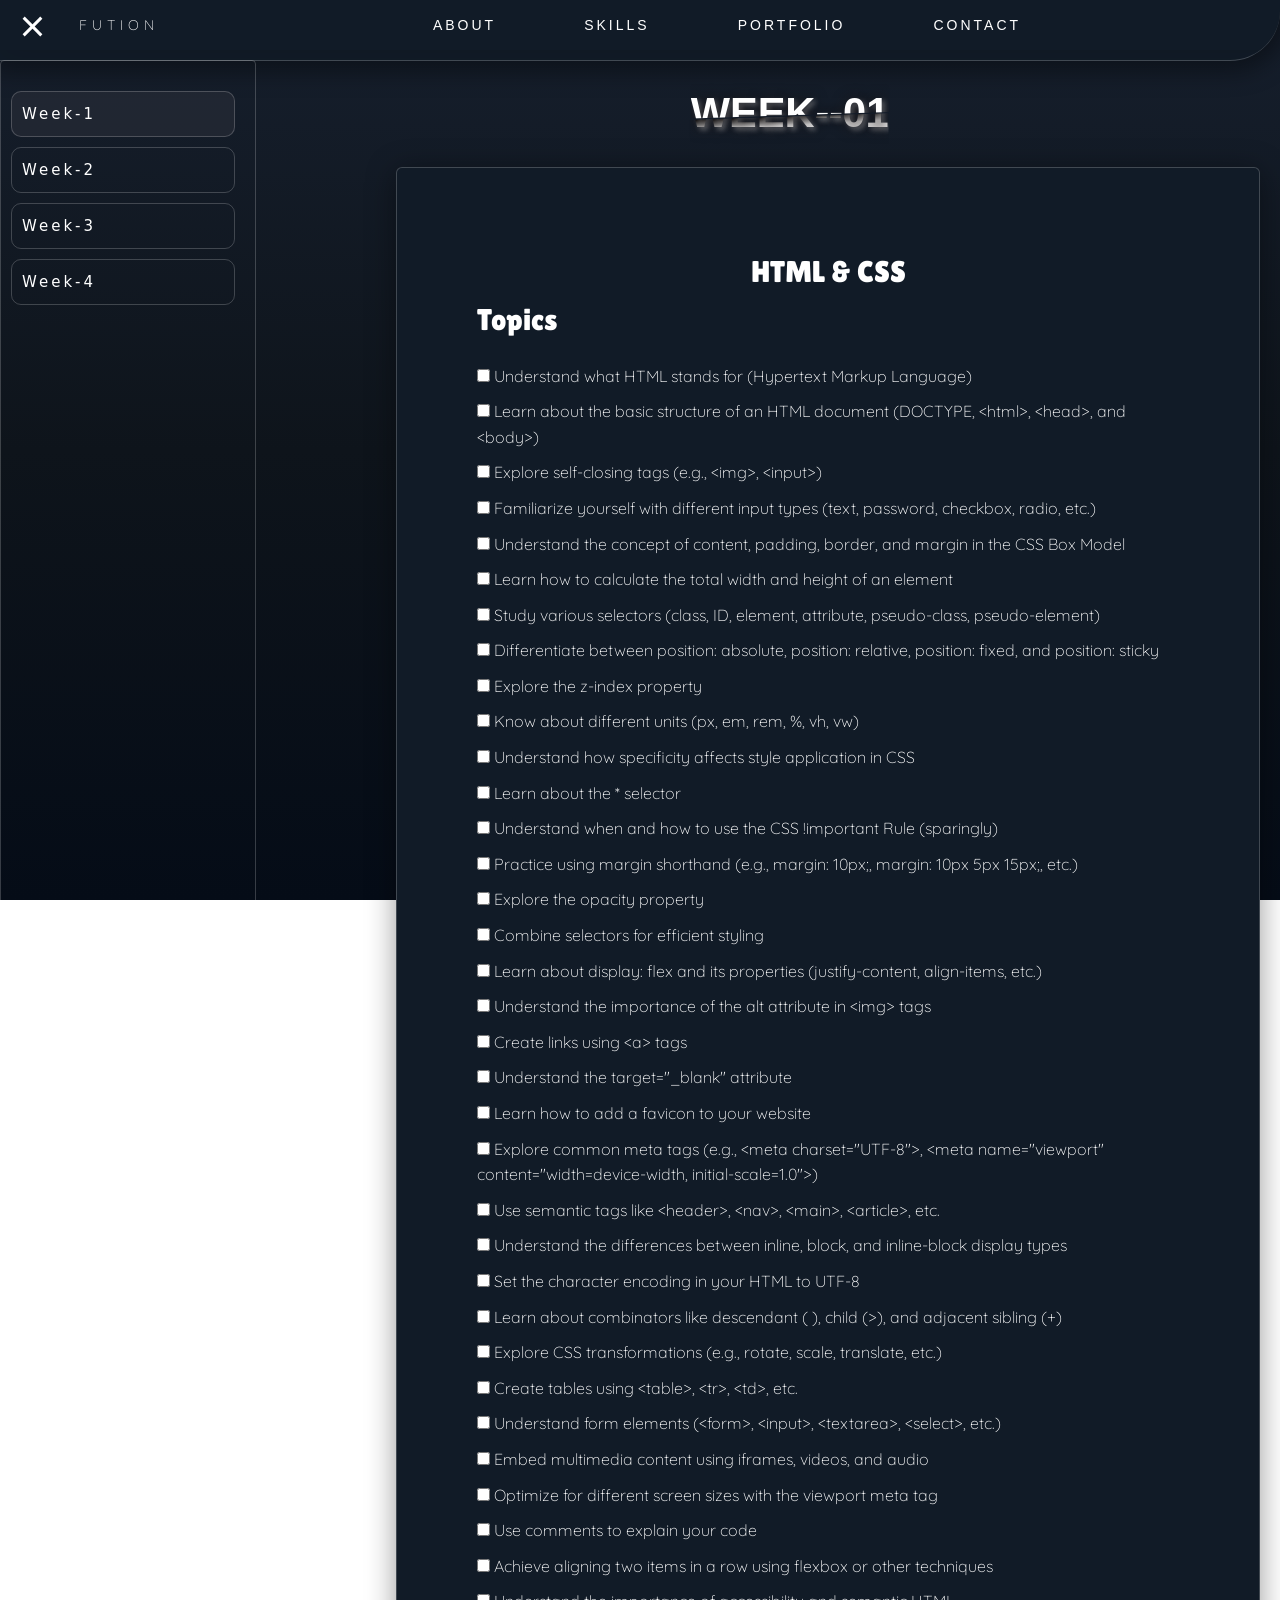
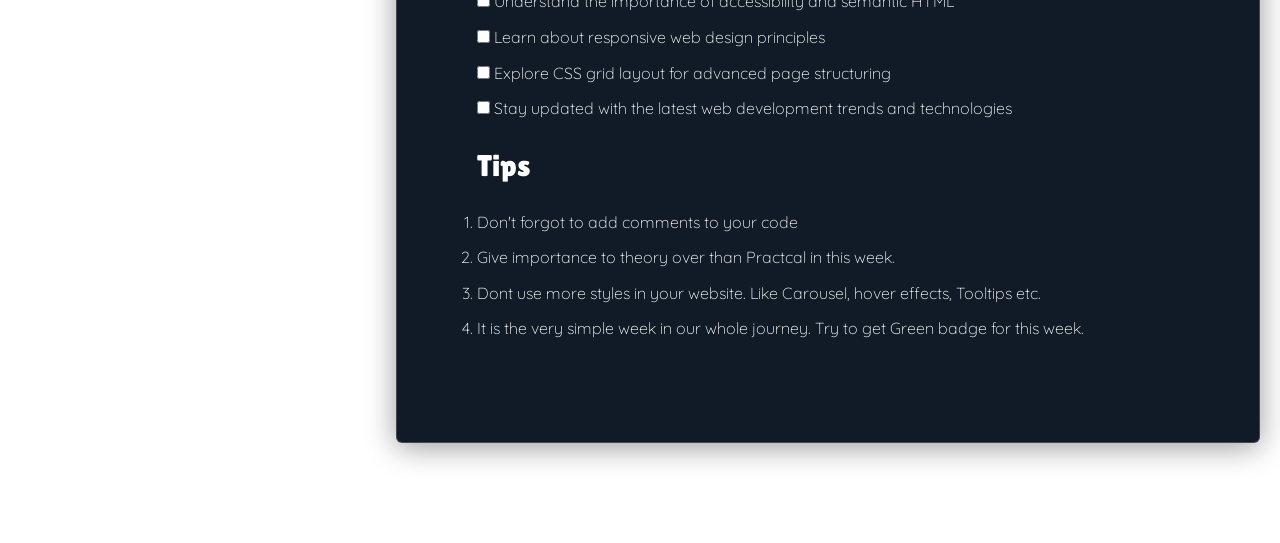
<file: index.html>
<!DOCTYPE html>
<html lang="en">
  <head>
    <meta charset="UTF-8" />
    <meta name="viewport" content="width=device-width, initial-scale=1.0" />
    <title>Roadmap for</title>
    <link rel="stylesheet" href="style.css" />
    <link rel="stylesheet" href="nav.css" />
    <link rel="stylesheet" href="footer.css" />
    <link rel="stylesheet" href="sidebar.css" />
  </head>
  <body>
    <div class="nav-container is-active" tabindex="0">
      <div class="nav-toggle"></div>
      <nav class="nav-items">
        <a class="nav-item" href="index.html" id="current">Week-1</a>
        <a class="nav-item" href="week-2.html">Week-2</a>
        <a class="nav-item" href="week-3.html">Week-3</a>
        <a class="nav-item" href="week-4.html">Week-4</a>
        <!-- <a class="nav-item" href="#"></a> -->
      </nav>
    </div>
    <nav class="nav1">
      <ul>
        <li class="logo">
          <a href="#">fution<span class="mini"></span></a>
        </li>
        <li><a href="#">About</a></li>
        <li><a href="#">Skills</a></li>
        <li><a href="#">Portfolio</a></li>
        <li><a href="#">Contact</a></li>
      </ul>
    </nav>
    <div class="main-wrapper"></div>
    <header>
      <section class="wrapper">
        <div class="top">WEEK--01</div>
        <div class="bottom" aria-hidden="true">WEEK--01</div>
      </section>
    </header>

    <article>
      <header class="header">
        <h1>HTML & CSS</h1>
        <!-- <img src="images/cookies.jpeg" alt="CHoco" class="recipe-img" /> -->
      </header>
      <section class="ingredients">
        <h2>Topics</h2>
        <ul>
          <li>
            <input type="checkbox" id="a" />
            <p>Understand what HTML stands for (Hypertext Markup Language)</p>
          </li>
          <div class="test">HElloo</div>
          <li>
            <input type="checkbox" />
            <p>
              Learn about the basic structure of an HTML document (DOCTYPE,
              &lt;html&gt;, &lt;head&gt;, and &lt;body&gt;)
            </p>
          </li>
          <li>
            <input type="checkbox" />
            <p>Explore self-closing tags (e.g., &lt;img&gt;, &lt;input&gt;)</p>
          </li>
          <li>
            <input type="checkbox" />
            <p>
              Familiarize yourself with different input types (text, password,
              checkbox, radio, etc.)
            </p>
          </li>
          <li>
            <input type="checkbox" />
            <p>
              Understand the concept of content, padding, border, and margin in
              the CSS Box Model
            </p>
          </li>
          <li>
            <input type="checkbox" />
            <p>
              Learn how to calculate the total width and height of an element
            </p>
          </li>
          <li>
            <input type="checkbox" />
            <p>
              Study various selectors (class, ID, element, attribute,
              pseudo-class, pseudo-element)
            </p>
          </li>
          <li>
            <input type="checkbox" />
            <p>
              Differentiate between position: absolute, position: relative,
              position: fixed, and position: sticky
            </p>
          </li>
          <li>
            <input type="checkbox" />
            <p>Explore the z-index property</p>
          </li>
          <li>
            <input type="checkbox" />
            <p>Know about different units (px, em, rem, %, vh, vw)</p>
          </li>
          <li>
            <input type="checkbox" />
            <p>Understand how specificity affects style application in CSS</p>
          </li>
          <li>
            <input type="checkbox" />
            <p>Learn about the * selector</p>
          </li>
          <li>
            <input type="checkbox" />
            <p>
              Understand when and how to use the CSS !important Rule (sparingly)
            </p>
          </li>
          <li>
            <input type="checkbox" />
            <p>
              Practice using margin shorthand (e.g., margin: 10px;, margin: 10px
              5px 15px;, etc.)
            </p>
          </li>
          <li>
            <input type="checkbox" />
            <p>Explore the opacity property</p>
          </li>
          <li>
            <input type="checkbox" />
            <p>Combine selectors for efficient styling</p>
          </li>
          <li>
            <input type="checkbox" />
            <p>
              Learn about display: flex and its properties (justify-content,
              align-items, etc.)
            </p>
          </li>
          <li>
            <input type="checkbox" />
            <p>
              Understand the importance of the alt attribute in &lt;img&gt; tags
            </p>
          </li>
          <li>
            <input type="checkbox" />
            <p>Create links using &lt;a&gt; tags</p>
          </li>
          <li>
            <input type="checkbox" />
            <p>Understand the target="_blank" attribute</p>
          </li>
          <li>
            <input type="checkbox" />
            <p>Learn how to add a favicon to your website</p>
          </li>
          <li>
            <input type="checkbox" />
            <p>
              Explore common meta tags (e.g., &lt;meta charset="UTF-8"&gt;,
              &lt;meta name="viewport" content="width=device-width,
              initial-scale=1.0"&gt;)
            </p>
          </li>
          <li>
            <input type="checkbox" />
            <p>
              Use semantic tags like &lt;header&gt;, &lt;nav&gt;, &lt;main&gt;,
              &lt;article&gt;, etc.
            </p>
          </li>
          <li>
            <input type="checkbox" />
            <p>
              Understand the differences between inline, block, and inline-block
              display types
            </p>
          </li>
          <li>
            <input type="checkbox" />
            <p>Set the character encoding in your HTML to UTF-8</p>
          </li>
          <li>
            <input type="checkbox" />
            <p>
              Learn about combinators like descendant ( ), child (>), and
              adjacent sibling (+)
            </p>
          </li>
          <li>
            <input type="checkbox" />
            <p>
              Explore CSS transformations (e.g., rotate, scale, translate, etc.)
            </p>
          </li>
          <li>
            <input type="checkbox" />
            <p>
              Create tables using &lt;table&gt;, &lt;tr&gt;, &lt;td&gt;, etc.
            </p>
          </li>
          <li>
            <input type="checkbox" />
            <p>
              Understand form elements (&lt;form&gt;, &lt;input&gt;,
              &lt;textarea&gt;, &lt;select&gt;, etc.)
            </p>
          </li>
          <li>
            <input type="checkbox" />
            <p>Embed multimedia content using iframes, videos, and audio</p>
          </li>
          <li>
            <input type="checkbox" />
            <p>
              Optimize for different screen sizes with the viewport meta tag
            </p>
          </li>
          <li>
            <input type="checkbox" />
            <p>Use comments to explain your code</p>
          </li>
          <li>
            <input type="checkbox" />
            <p>
              Achieve aligning two items in a row using flexbox or other
              techniques
            </p>
          </li>
          <li>
            <input type="checkbox" />
            <p>Understand the importance of accessibility and semantic HTML</p>
          </li>
          <li>
            <input type="checkbox" />
            <p>Learn about responsive web design principles</p>
          </li>
          <li>
            <input type="checkbox" />
            <p>Explore CSS grid layout for advanced page structuring</p>
          </li>
          <li>
            <input type="checkbox" />
            <p>
              Stay updated with the latest web development trends and
              technologies
            </p>
          </li>
        </ul>
      </section>
      <section class="instructions">
        <h2>Tips</h2>
        <ol>
          <li>Don't forgot to add comments to your code</li>
          <li>Give importance to theory over than Practcal in this week.</li>
          <li>
            Dont use more styles in your website. Like Carousel, hover effects,
            Tooltips etc.
          </li>
          <li>
            It is the very simple week in our whole journey. Try to get Green
            badge for this week.
          </li>
        </ol>
      </section>
    </article>
    <!-- 

 -->
    <!-- footer goes here -->

    <!-- <div class="footer-body">
      <footer>
        <div class="upper-section">
          <div class="column">
            <img
              class="logo-img"
              src="Drawables/Images/logo-ryhu.png"
              alt="logo"
            />
          </div>
          <div class="column">
            <h3 class="neon-underline footer-header">About Me</h3>
            <ul>
              <li><a href="#">Who am I</a></li>
              <li><a href="#">What Do I Do</a></li>
              <li><a href="#">My Mission</a></li>
              <li><a href="#">My Values</a></li>
            </ul>
          </div>
          <div class="column">
            <h3 class="neon-underline footer-header">Quick Links</h3>
            <ul>
              <li><a href="#">Home</a></li>
              <li><a href="#">Services</a></li>
              <li><a href="#">Portfolio</a></li>
              <li><a href="#">Contact</a></li>
            </ul>
          </div>
          <div class="column">
            <h3 class="neon-underline footer-header">Follow Me</h3>
            <ul>
              <li>
                <a
                  href="https://www.facebook.com/raihan.aizvan.9"
                  target="_blank"
                  ><i class="fa fa-facebook-f"></i> Facebook</a
                >
              </li>
              <li>
                <a href="#"><i class="fa fa-twitter"></i> Twitter</a>
              </li>
              <li>
                <a href="#"><i class="fa fa-instagram"></i> Instagram</a>
              </li>
              <li>
                <a
                  href="https://www.linkedin.com/in/mohammed-raihan-a-s-323ab4259?utm_source=share&utm_campaign=share_via&utm_content=profile&utm_medium=android_app"
                  target="_blank"
                  ><i class="fa fa-linkedin"></i> LinkedIn</a
                >
              </li>
            </ul>
          </div>
        </div>
        <div class="lower-section">
          <p>© <span id="year"></span>MOHAMMED RAIHAN. All rights reserved.</p>
        </div>
      </footer>
    </div> -->
    <script>
      const nav = document.querySelector(".nav-container");

      if (nav) {
        const toggle = nav.querySelector(".nav-toggle");

        if (toggle) {
          toggle.addEventListener("click", () => {
            if (nav.classList.contains("is-active")) {
              nav.classList.remove("is-active");
            } else {
              nav.classList.add("is-active");
            }
          });

          nav.addEventListener("blur", () => {
            nav.classList.remove("is-active");
          });
        }
      }
    </script>
  </body>
</html>
</file>
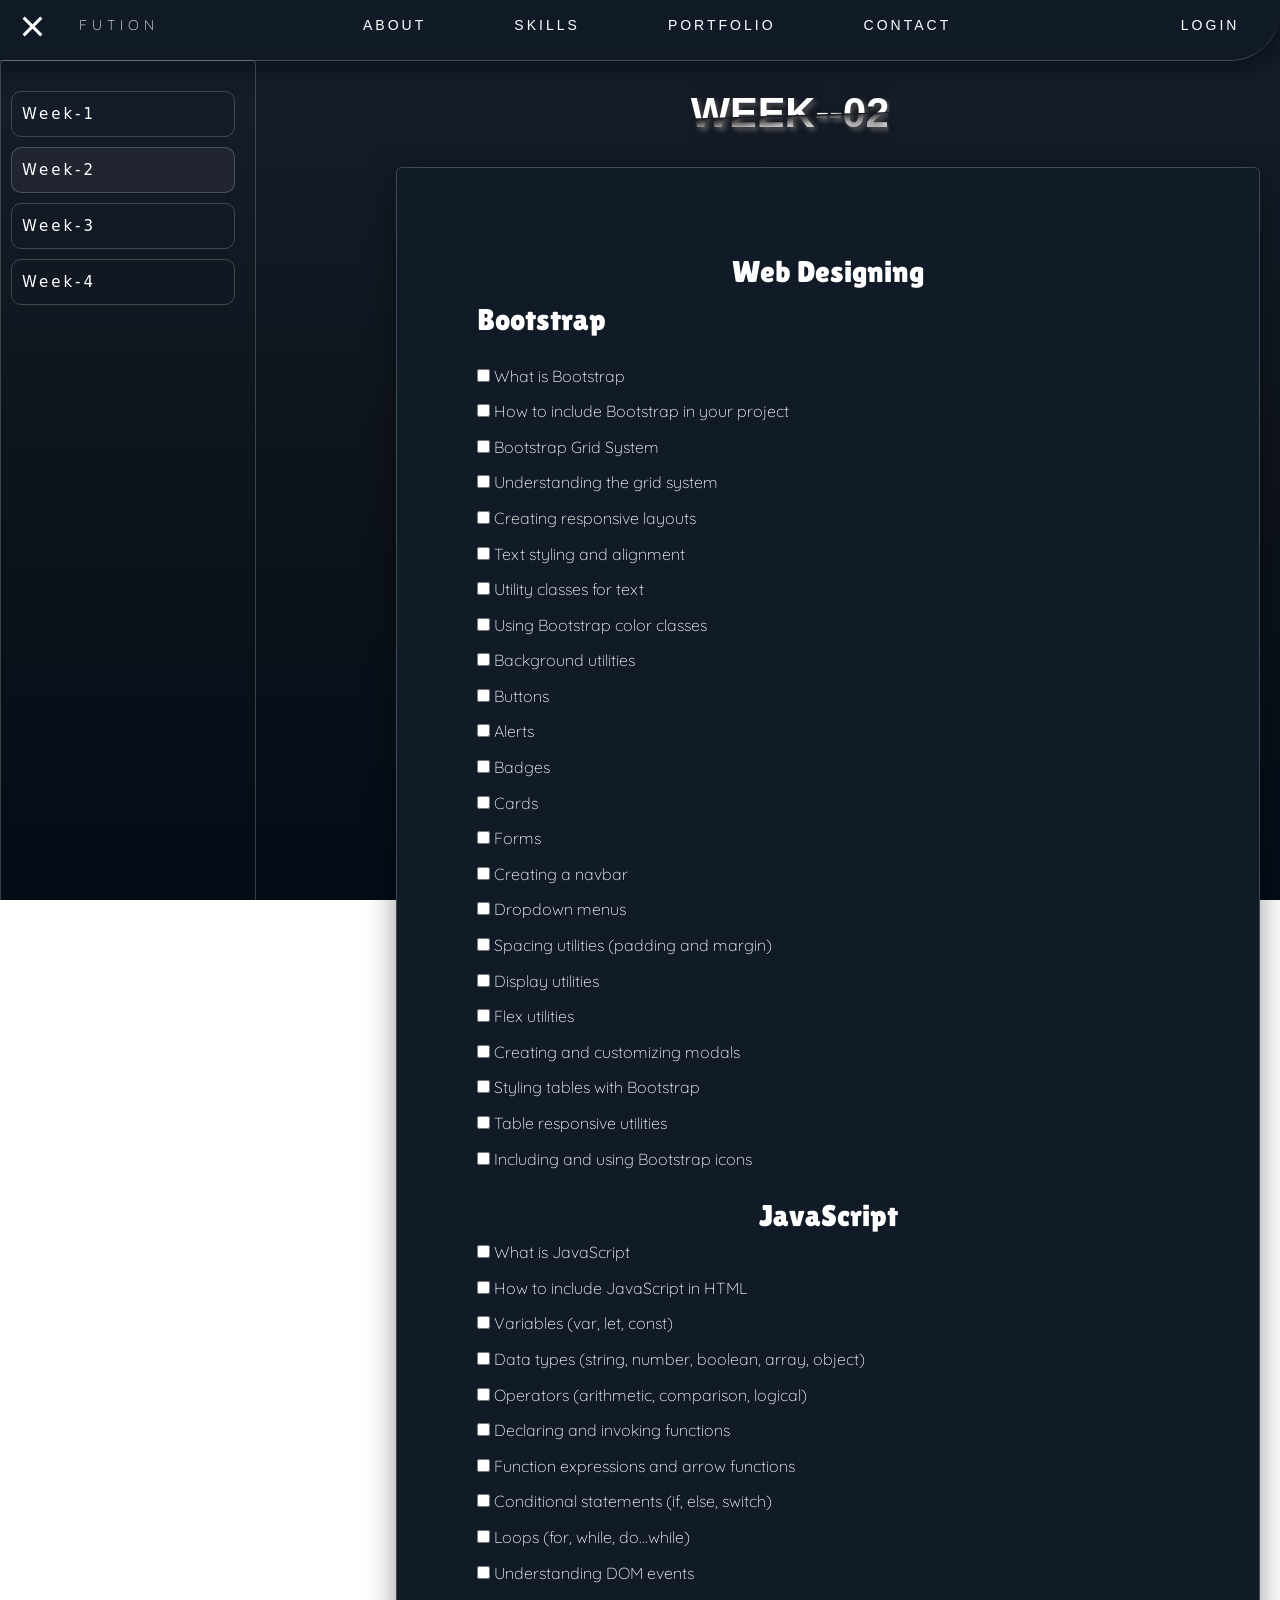
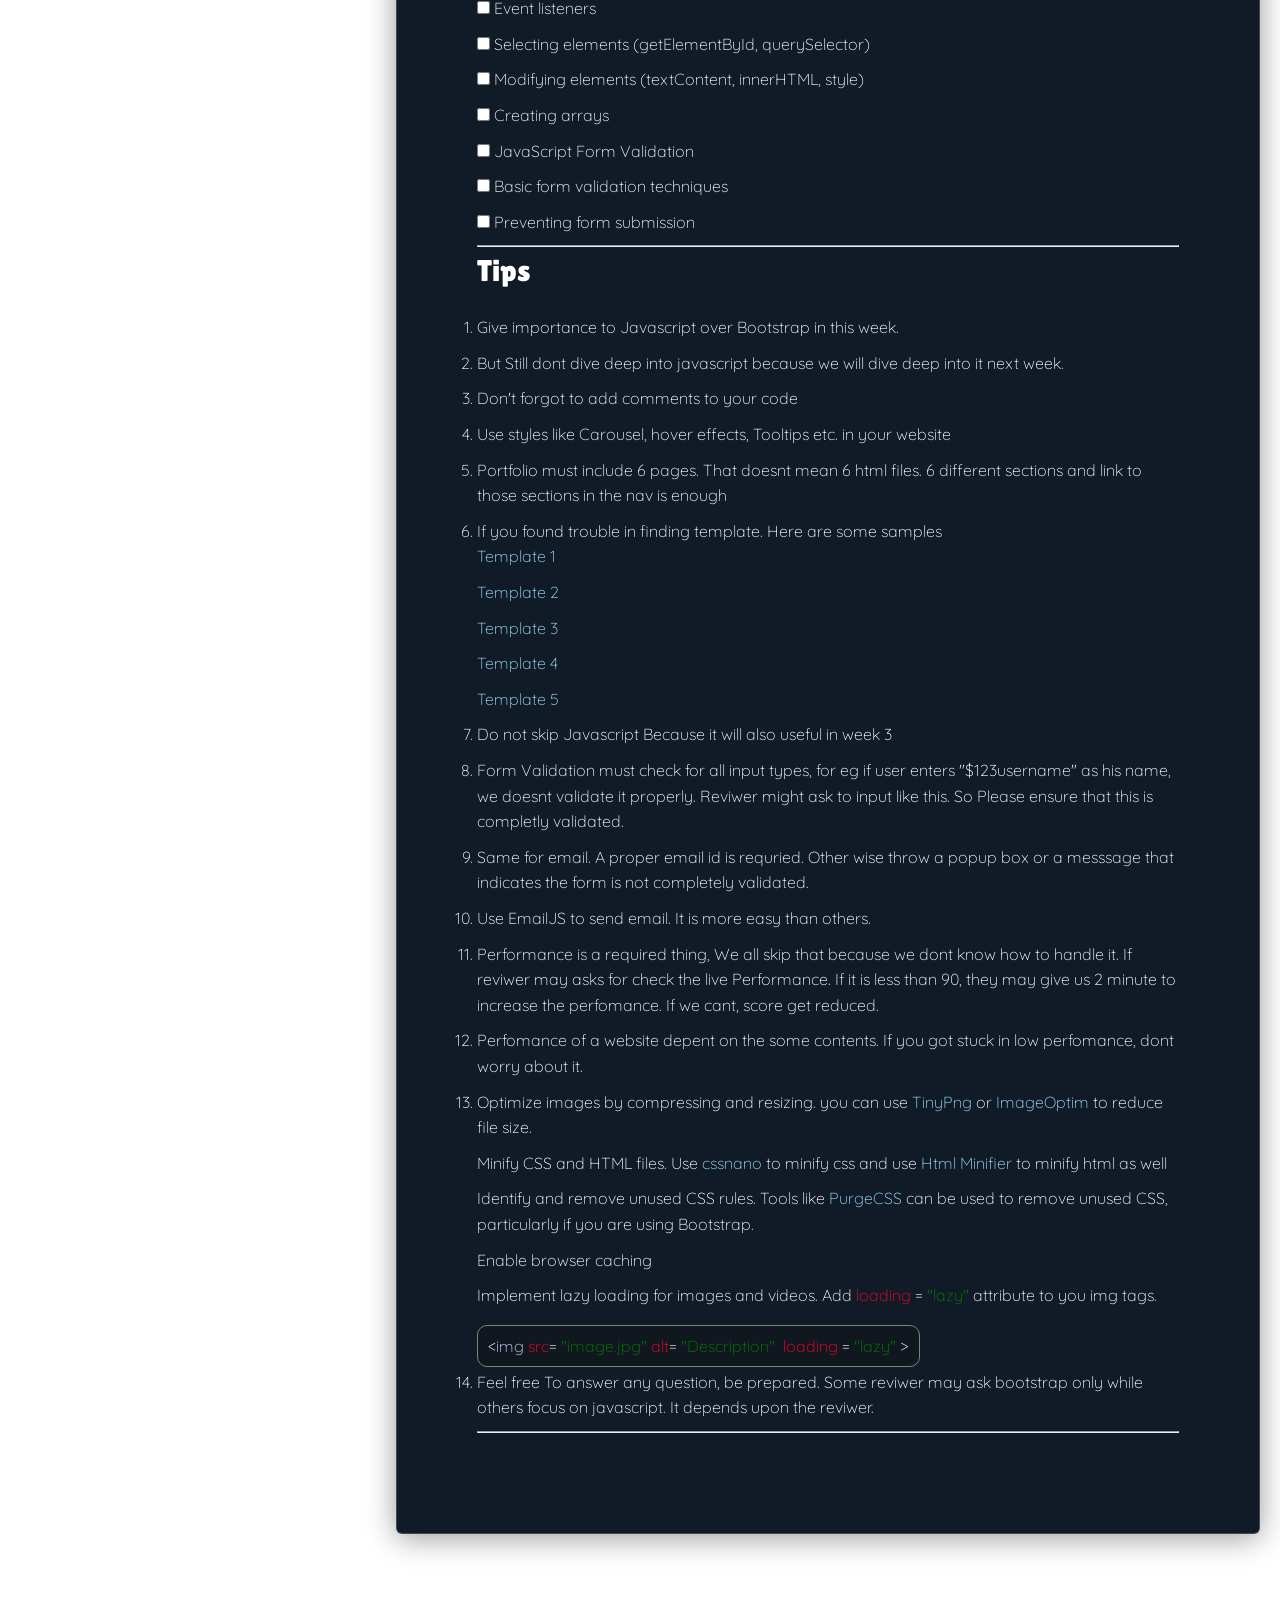
<file: week-2.html>
<!DOCTYPE html>
<html lang="en">
  <head>
    <meta charset="UTF-8" />
    <meta name="viewport" content="width=device-width, initial-scale=1.0" />
    <title>Week-2</title>
    <link rel="stylesheet" href="style.css" />
    <link rel="stylesheet" href="nav.css" />
    <link rel="stylesheet" href="sidebar.css" />
  </head>
  <body>
    <div class="nav-container is-active" tabindex="0">
      <div class="nav-toggle"></div>
      <nav class="nav-items">
        <a class="nav-item" href="index.html">Week-1</a>
        <a class="nav-item" href="week-2.html" id="current">Week-2</a>
        <a class="nav-item" href="week-3.html">Week-3</a>
        <a class="nav-item" href="week-4.html">Week-4</a>
        <!-- <a class="nav-item" href="#"></a> -->
      </nav>
    </div>
    <nav class="nav1">
      <ul>
        <li class="logo">
          <a href="#">fution<span class="mini"></span></a>
        </li>
        <li><a href="#">About</a></li>
        <li><a href="#">Skills</a></li>
        <li><a href="#">Portfolio</a></li>
        <li><a href="#">Contact</a></li>
        <li class="login"><a href="#">Login</a></li>
      </ul>
    </nav>
    <div class="main-wrapper"></div>
    <header>
      <section class="wrapper">
        <div class="top">WEEK--02</div>
        <div class="bottom" aria-hidden="true">WEEK--02</div>
      </section>
    </header>

    <!-- sidebar -->
    <!-- sidebar -->
    <!-- sidebar -->
    <!-- sidebar -->
    <!-- sidebar -->
    <!-- sidebar -->
    <!-- sidebar -->
    <!-- sidebar -->

    <!-- content -->
    <!-- content -->
    <!-- content -->
    <!-- content -->
    <!-- content -->
    <!-- content -->
    <article>
      <header class="header">
        <h1>Web Designing</h1>
        <!-- <img src="images/cookies.jpeg" alt="CHoco" class="recipe-img" /> -->
      </header>
      <section class="ingredients">
        <h2>Bootstrap</h2>
        <ul>
          <li>
            <input type="checkbox" id="a" />
            <p>What is Bootstrap</p>
          </li>
          <div class="test">HElloo</div>
          <li>
            <input type="checkbox" />
            <p>How to include Bootstrap in your project</p>
          </li>
          <li>
            <input type="checkbox" />
            <p>Bootstrap Grid System</p>
          </li>
          <li>
            <input type="checkbox" />
            <p>Understanding the grid system</p>
          </li>
          <li>
            <input type="checkbox" />
            <p>Creating responsive layouts</p>
          </li>
          <li>
            <input type="checkbox" />
            <p>Text styling and alignment</p>
          </li>
          <li>
            <input type="checkbox" />
            <p>Utility classes for text</p>
          </li>
          <li>
            <input type="checkbox" />
            <p>Using Bootstrap color classes</p>
          </li>
          <li>
            <input type="checkbox" />
            <p>Background utilities</p>
          </li>
          <li>
            <input type="checkbox" />
            <p>Buttons</p>
          </li>
          <li>
            <input type="checkbox" />
            <p>Alerts</p>
          </li>
          <li>
            <input type="checkbox" />
            <p>Badges</p>
          </li>
          <li>
            <input type="checkbox" />
            <p>Cards</p>
          </li>
          <li>
            <input type="checkbox" />
            <p>Forms</p>
          </li>
          <li>
            <input type="checkbox" />
            <p>Creating a navbar</p>
          </li>
          <li>
            <input type="checkbox" />
            <p>Dropdown menus</p>
          </li>
          <li>
            <input type="checkbox" />
            <p>Spacing utilities (padding and margin)</p>
          </li>
          <li>
            <input type="checkbox" />
            <p>Display utilities</p>
          </li>
          <li>
            <input type="checkbox" />
            <p>Flex utilities</p>
          </li>
          <li>
            <input type="checkbox" />
            <p>Creating and customizing modals</p>
          </li>
          <li>
            <input type="checkbox" />
            <p>Styling tables with Bootstrap</p>
          </li>
          <li>
            <input type="checkbox" />
            <p>Table responsive utilities</p>
          </li>
          <li>
            <input type="checkbox" />
            <p>Including and using Bootstrap icons</p>
          </li>
        </ul>
      </section>
      <header class="header">
        <h1>JavaScript</h1>
        <!-- <img src="images/cookies.jpeg" alt="CHoco" class="recipe-img" /> -->
      </header>
      <section>
        <ul>
          <li>
            <input type="checkbox" />
            <p>What is JavaScript</p>
          </li>
          <li>
            <input type="checkbox" />
            <p>How to include JavaScript in HTML</p>
          </li>
          <li>
            <input type="checkbox" />
            <p>Variables (var, let, const)</p>
          </li>
          <li>
            <input type="checkbox" />
            <p>Data types (string, number, boolean, array, object)</p>
          </li>
          <li>
            <input type="checkbox" />
            <p>Operators (arithmetic, comparison, logical)</p>
          </li>
          <li>
            <input type="checkbox" />
            <p>Declaring and invoking functions</p>
          </li>
          <li>
            <input type="checkbox" />
            <p>Function expressions and arrow functions</p>
          </li>
          <li>
            <input type="checkbox" />
            <p>Conditional statements (if, else, switch)</p>
          </li>
          <li>
            <input type="checkbox" />
            <p>Loops (for, while, do...while)</p>
          </li>
          <li>
            <input type="checkbox" />
            <p>Understanding DOM events</p>
          </li>
          <li>
            <input type="checkbox" />
            <p>Event listeners</p>
          </li>
          <li>
            <input type="checkbox" />
            <p>Selecting elements (getElementById, querySelector)</p>
          </li>
          <li>
            <input type="checkbox" />
            <p>Modifying elements (textContent, innerHTML, style)</p>
          </li>
          <li>
            <input type="checkbox" />
            <p>Creating arrays</p>
          </li>
          <li>
            <input type="checkbox" />
            <p>JavaScript Form Validation</p>
          </li>
          <li>
            <input type="checkbox" />
            <p>Basic form validation techniques</p>
          </li>
          <li>
            <input type="checkbox" />
            <p>Preventing form submission</p>
          </li>
        </ul>
      </section>
      <hr />
      <section class="instructions">
        <h2>Tips</h2>
        <ol>
          <li>Give importance to Javascript over Bootstrap in this week.</li>
          <li>
            But Still dont dive deep into javascript because we will dive deep
            into it next week.
          </li>
          <li>Don't forgot to add comments to your code</li>
          <li>
            Use styles like Carousel, hover effects, Tooltips etc. in your
            website
          </li>
          <li>
            Portfolio must include 6 pages. That doesnt mean 6 html files. 6
            different sections and link to those sections in the nav is enough
          </li>
          <li>If you found trouble in finding template. Here are some samples
            <ul>
              <li><a href="https://github.com/technext/noah/archive/master.zip">Template 1</a></li>
              <li><a href="https://github.com/technext/credo/archive/master.zip">Template 2</a></li>
              <li><a href="https://github.com/technext/mark/releases/download/v.01/mark.zip">Template 3</a></li>
              <li><a href="https://github.com/technext/proman/archive/refs/tags/v1.0.0.zip">Template 4</a></li>
              <li><a href="https://github.com/themewagon/meyawo/archive/refs/tags/v1.0.0.zip">Template 5 </a></li>
            </ul>
          </li>
          <li>Do not skip Javascript Because it will also useful in week 3</li>
          <li>
            Form Validation must check for all input types, for eg if user
            enters "$123username" as his name, we doesnt validate it properly.
            Reviwer might ask to input like this. So Please ensure that this is
            completly validated.
          </li>
          <li>
            Same for email. A proper email id is requried. Other wise throw a
            popup box or a messsage that indicates the form is not completely
            validated.
          </li>
          <li>Use EmailJS to send email. It is more easy than others.</li>
          <li>
            Performance is a required thing, We all skip that because we dont
            know how to handle it. If reviwer may asks for check the live
            Performance. If it is less than 90, they may give us 2 minute to
            increase the perfomance. If we cant, score get reduced.
          </li>
          <li>
            Perfomance of a website depent on the some contents. If you got
            stuck in low perfomance, dont worry about it.
          </li>
          <li>
            <ul>
              <li>
                Optimize images by compressing and resizing. you can use
                <a href="https://tinypng.com/">TinyPng </a>or
                <a href="https://imageoptim.com/">ImageOptim </a>to reduce file
                size.
              </li>
              <li>
                Minify CSS and HTML files. Use
                <a href="https://cssnano.co/">cssnano </a>to minify css and use
                <a href="https://www.npmjs.com/package/html-minifier"
                  >Html Minifier </a
                >to minify html as well
              </li>
              <li>
                Identify and remove unused CSS rules. Tools like
                <a href="https://purgecss.com/">PurgeCSS</a> can be used to
                remove unused CSS, particularly if you are using Bootstrap.
              </li>
              <li>Enable browser caching</li>
              <li>
                Implement lazy loading for images and videos. Add
                <span class="src"> loading</span> =<span class="img-name">
                  "lazy"</span
                >
                attribute to you img tags. <br /><br />
                <span class="html-code"
                  >&lt;<span class="img">img&nbsp;</span
                  ><span class="src">src</span>=
                  <span class="img-name">"image.jpg"</span>&nbsp;<span
                    class="src"
                    >alt</span
                  >= <span class="img-name">"Description"</span>&nbsp;<span
                    class="src"
                  >
                    loading</span
                  >
                  =<span class="img-name"> "lazy"</span> &gt;</span
                >
              </li>
            </ul>
          </li>
          <li>
            Feel free To answer any question, be prepared. Some reviwer may ask
            bootstrap only while others focus on javascript. It depends upon the
            reviwer.
          </li>
          <hr />
        </ol>
      </section>
    </article>
    <!-- 

 -->
    <!-- footer goes here -->

    <!-- 

     -->
    <!-- <div class="footer-body">
      <footer>
        <div class="upper-section">
          <div class="column">
            <img
              class="logo-img"
              src="Drawables/Images/logo-ryhu.png"
              alt="logo"
            />
          </div>
          <div class="column">
            <h3 class="neon-underline footer-header">About Me</h3>
            <ul>
              <li><a href="#">Who am I</a></li>
              <li><a href="#">What Do I Do</a></li>
              <li><a href="#">My Mission</a></li>
              <li><a href="#">My Values</a></li>
            </ul>
          </div>
          <div class="column">
            <h3 class="neon-underline footer-header">Quick Links</h3>
            <ul>
              <li><a href="#">Home</a></li>
              <li><a href="#">Services</a></li>
              <li><a href="#">Portfolio</a></li>
              <li><a href="#">Contact</a></li>
            </ul>
          </div>
          <div class="column">
            <h3 class="neon-underline footer-header">Follow Me</h3>
            <ul>
              <li>
                <a
                  href="https://www.facebook.com/raihan.aizvan.9"
                  target="_blank"
                  ><i class="fa fa-facebook-f"></i> Facebook</a
                >
              </li>
              <li>
                <a href="#"><i class="fa fa-twitter"></i> Twitter</a>
              </li>
              <li>
                <a href="#"><i class="fa fa-instagram"></i> Instagram</a>
              </li>
              <li>
                <a
                  href="https://www.linkedin.com/in/mohammed-raihan-a-s-323ab4259?utm_source=share&utm_campaign=share_via&utm_content=profile&utm_medium=android_app"
                  target="_blank"
                  ><i class="fa fa-linkedin"></i> LinkedIn</a
                >
              </li>
            </ul>
          </div>
        </div>
        <div class="lower-section">
          <p>© <span id="year"></span>MOHAMMED RAIHAN. All rights reserved.</p>
        </div>
      </footer>
    </div> -->
    <script>
      const nav = document.querySelector(".nav-container");

      if (nav) {
        const toggle = nav.querySelector(".nav-toggle");

        if (toggle) {
          toggle.addEventListener("click", () => {
            if (nav.classList.contains("is-active")) {
              nav.classList.remove("is-active");
            } else {
              nav.classList.add("is-active");
            }
          });

          nav.addEventListener("blur", () => {
            nav.classList.remove("is-active");
          });
        }
      }
    </script>
  </body>
</html>
</file>
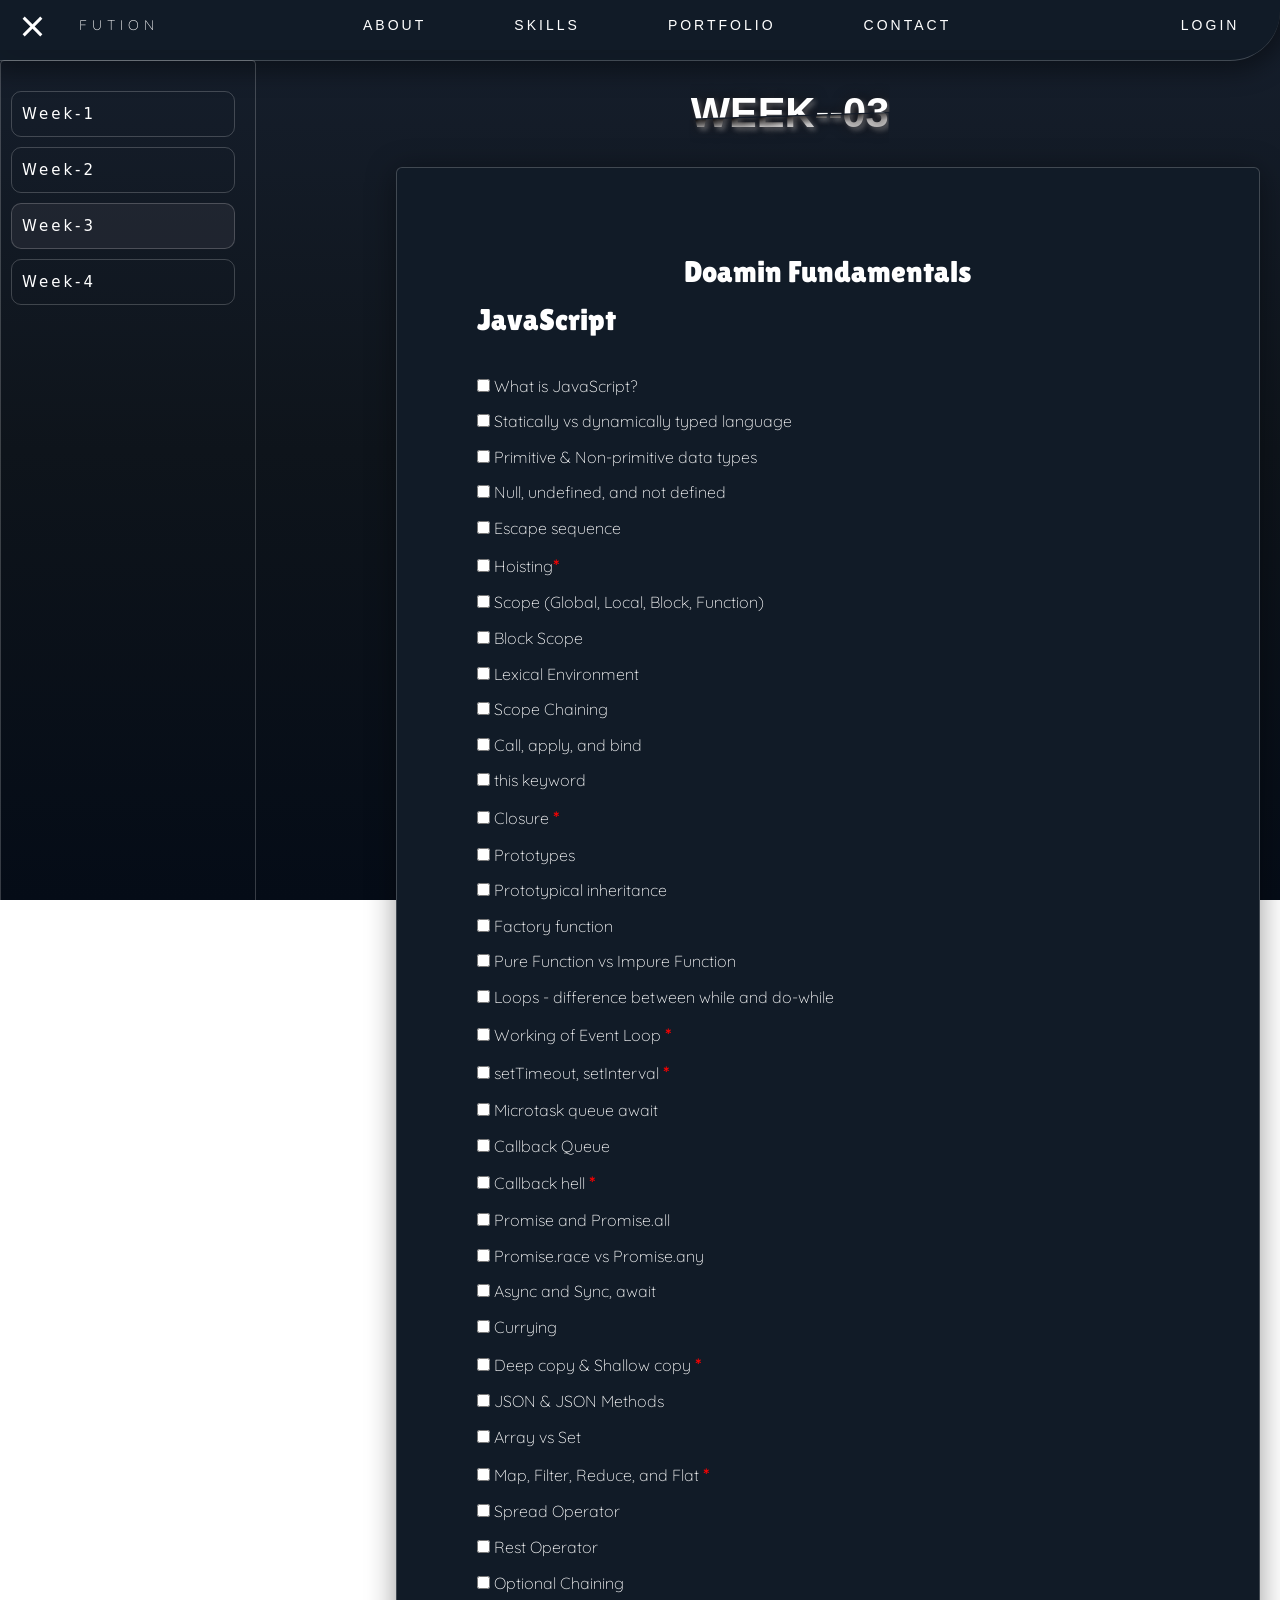
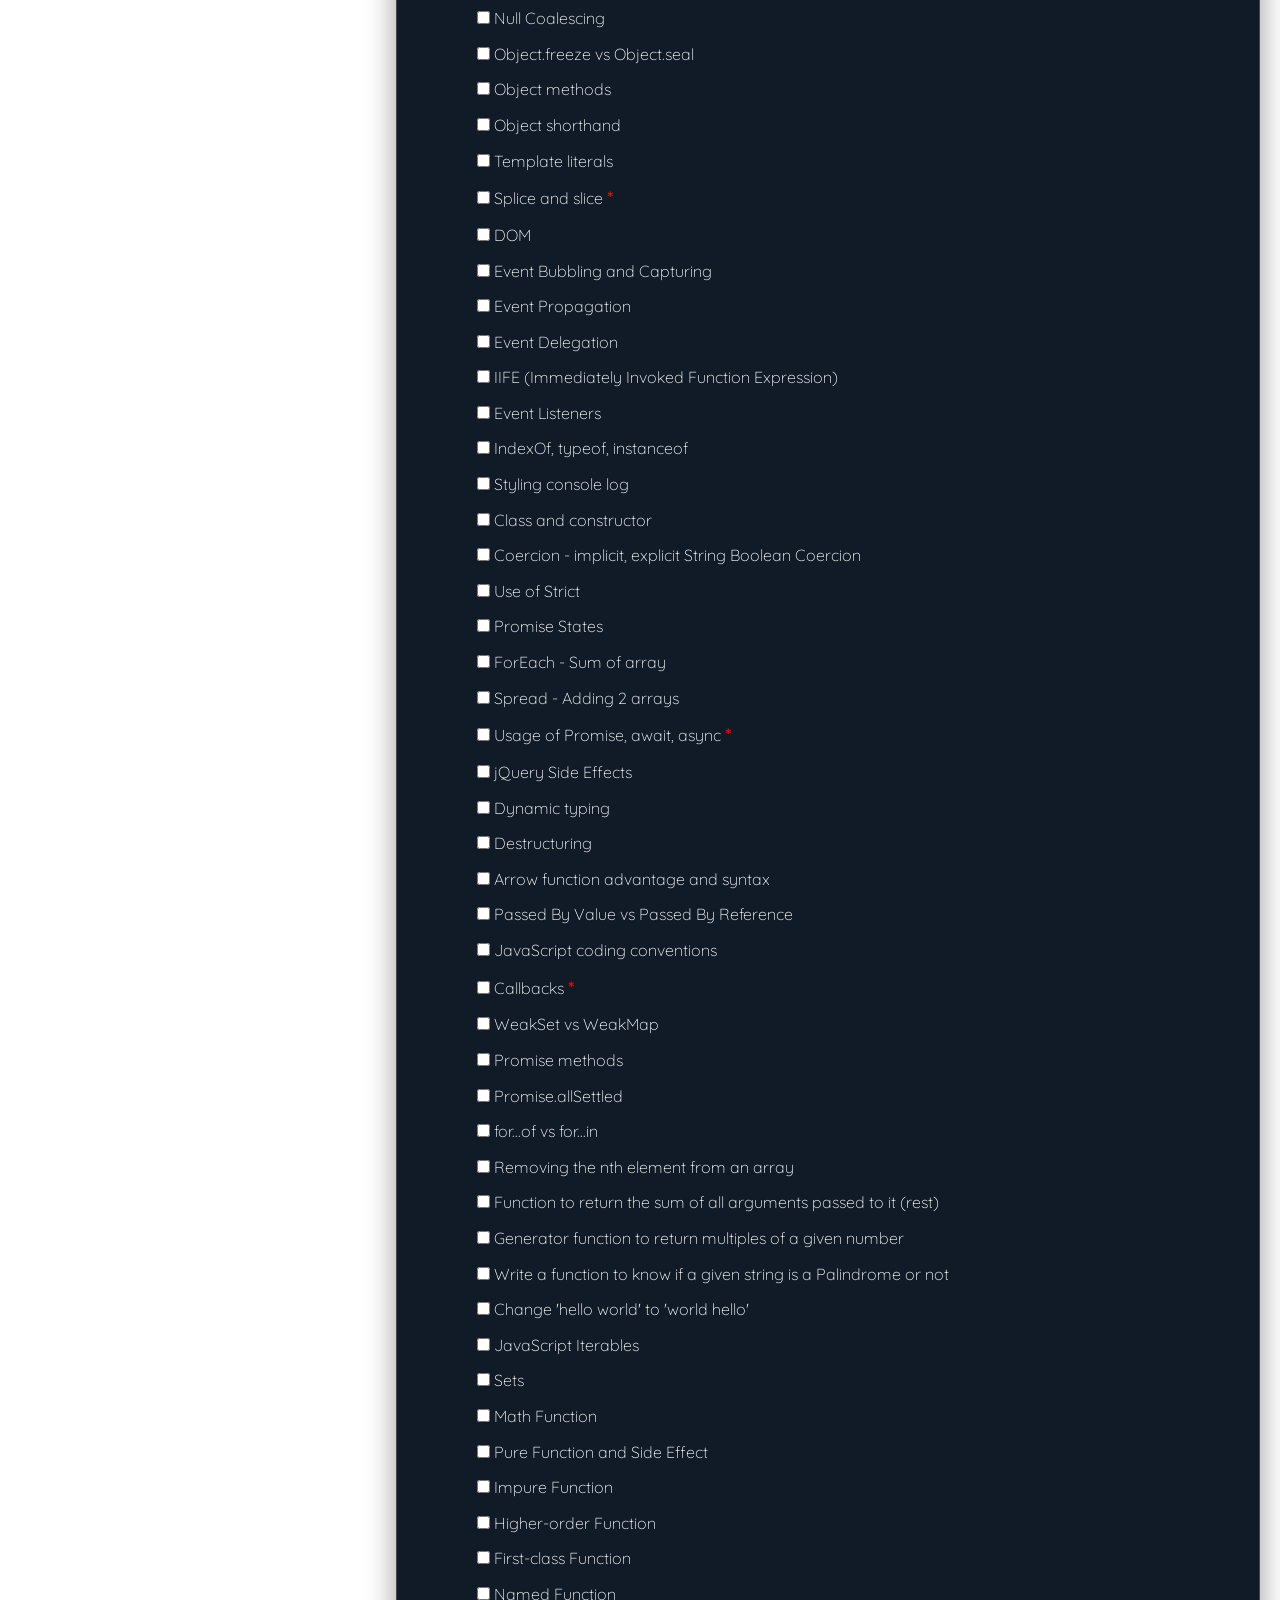
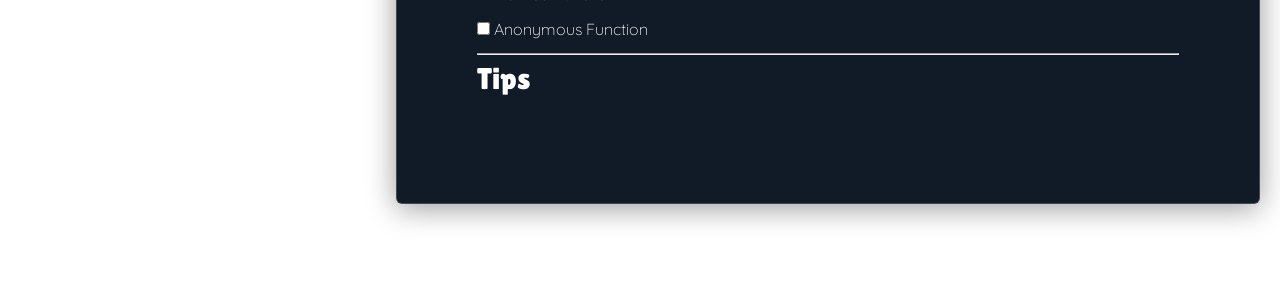
<file: week-3.html>
<!DOCTYPE html>
<html lang="en">
  <head>
    <meta charset="UTF-8" />
    <meta name="viewport" content="width=device-width, initial-scale=1.0" />
    <title>Week-3</title>
    <link rel="stylesheet" href="style.css" />
    <link rel="stylesheet" href="nav.css" />
    <link rel="stylesheet" href="sidebar.css" />
    <style>
        .important:after{
            /* color: red;
            font-family: Verdana, Geneva, Tahoma, sans-serif; */
            content: "*";
            text-transform: uppercase;
            color: red;
            font-size: 18px;
            font-weight: 700;
           
        }
        .important{
            position: relative;
        }
    </style>
  </head>



  <body>
    <div class="nav-container is-active" tabindex="0">
      <div class="nav-toggle"></div>
      <nav class="nav-items">
        <a class="nav-item" href="index.html">Week-1</a>
        <a class="nav-item" href="week-2.html" >Week-2</a>
        <a class="nav-item" href="week-3.html" id="current">Week-3</a>
        <a class="nav-item" href="week-4.html" >Week-4</a>
        <!-- <a class="nav-item" href="#"></a> -->
      </nav>
    </div>
    <nav class="nav1">
      <ul>
        <li class="logo">
          <a href="#">fution<span class="mini"></span></a>
        </li>
        <li><a href="#">About</a></li>
        <li><a href="#">Skills</a></li>
        <li><a href="#">Portfolio</a></li>
        <li><a href="#">Contact</a></li>
        <li class="login"><a href="#">Login</a></li>
      </ul>
    </nav>
    <div class="main-wrapper"></div>
    <header>
      <section class="wrapper">
        <div class="top">WEEK--03</div>
        <div class="bottom" aria-hidden="true">WEEK--03</div>
      </section>
    </header>

   
    <article>
      <header class="header">
        <h1>Doamin Fundamentals</h1>
        <!-- <img src="images/cookies.jpeg" alt="CHoco" class="recipe-img" /> -->
      </header>
      
      <header class="header">
        <h2 style="margin-bottom: 30px;">JavaScript</h1>
        <!-- <img src="images/cookies.jpeg" alt="CHoco" class="recipe-img" /> -->
      </header>
      <section>
        <ul>
          <li>
            <input type="checkbox" />
            <p>What is JavaScript?</p>
          </li>
          <li>
            <input type="checkbox" />
            <p>Statically vs dynamically typed language</p>
          </li>
          <li>
            <input type="checkbox" />
            <p>Primitive & Non-primitive data types</p>
          </li>
          <li>
            <input type="checkbox" />
            <p>Null, undefined, and not defined</p>
          </li>
          <li>
            <input type="checkbox" />
            <p>Escape sequence</p>
          </li>
          <li >
            <input type="checkbox" />
            <p class="important">Hoisting</p>
          </li>
          <li>
            <input type="checkbox" />
            <p>Scope (Global, Local, Block, Function)</p>
          </li>
          <li>
            <input type="checkbox" />
            <p>Block Scope</p>
          </li>
          <li>
            <input type="checkbox" />
            <p>Lexical Environment</p>
          </li>
          <li>
            <input type="checkbox" />
            <p>Scope Chaining</p>
          </li>
          <li>
            <input type="checkbox" />
            <p>Call, apply, and bind</p>
          </li>
          <li>
            <input type="checkbox" />
            <p>this keyword</p>
          </li>
          <li class="important">
            <input type="checkbox" />
            <p>Closure</p>
          </li>
          <li>
            <input type="checkbox" />
            <p>Prototypes</p>
          </li>
          <li>
            <input type="checkbox" />
            <p>Prototypical inheritance</p>
          </li>
          <li>
            <input type="checkbox" />
            <p>Factory function</p>
          </li>
          <li>
            <input type="checkbox" />
            <p>Pure Function vs Impure Function</p>
          </li>
          <li>
            <input type="checkbox" />
            <p>Loops - difference between while and do-while</p>
          </li>
          <li class="important">
            <input type="checkbox" />
            <p>Working of Event Loop</p>
          </li>
          <li class="important">
            <input type="checkbox" />
            <p>setTimeout, setInterval</p>
          </li>
          <li>
            <input type="checkbox" />
            <p>Microtask queue await</p>
          </li>
          <li>
            <input type="checkbox" />
            <p>Callback Queue</p>
          </li>
          <li class="important">
            <input type="checkbox" />
            <p>Callback hell</p>
          </li>
          <li>
            <input type="checkbox" />
            <p>Promise and Promise.all</p>
          </li>
          <li>
            <input type="checkbox" />
            <p>Promise.race vs Promise.any</p>
          </li>
          <li>
            <input type="checkbox" />
            <p>Async and Sync, await</p>
          </li>
          <li>
            <input type="checkbox" />
            <p>Currying</p>
          </li>
          <li class="important">
            <input type="checkbox" />
            <p>Deep copy & Shallow copy</p>
          </li>
          <li>
            <input type="checkbox" />
            <p>JSON & JSON Methods</p>
          </li>
          <li>
            <input type="checkbox" />
            <p>Array vs Set</p>
          </li>
          <li class="important">
            <input type="checkbox" />
            <p>Map, Filter, Reduce, and Flat</p>
          </li>
          <li>
            <input type="checkbox" />
            <p>Spread Operator</p>
          </li>
          <li>
            <input type="checkbox" />
            <p>Rest Operator</p>
          </li>
          <li>
            <input type="checkbox" />
            <p>Optional Chaining</p>
          </li>
          <li>
            <input type="checkbox" />
            <p>Null Coalescing</p>
          </li>
          <li>
            <input type="checkbox" />
            <p>Object.freeze vs Object.seal</p>
          </li>
          <li>
            <input type="checkbox" />
            <p>Object methods</p>
          </li>
          <li>
            <input type="checkbox" />
            <p>Object shorthand</p>
          </li>
          <li>
            <input type="checkbox" />
            <p>Template literals</p>
          </li>
          <li class="important">
            <input type="checkbox" />
            <p>Splice and slice</p>
          </li>
          <li>
            <input type="checkbox" />
            <p>DOM</p>
          </li>
          <li>
            <input type="checkbox" />
            <p>Event Bubbling and Capturing</p>
          </li>
          <li>
            <input type="checkbox" />
            <p>Event Propagation</p>
          </li>
          <li>
            <input type="checkbox" />
            <p>Event Delegation</p>
          </li>
          <li>
            <input type="checkbox" />
            <p>IIFE (Immediately Invoked Function Expression)</p>
          </li>
          <li>
            <input type="checkbox" />
            <p>Event Listeners</p>
          </li>
          <li>
            <input type="checkbox" />
            <p>IndexOf, typeof, instanceof</p>
          </li>
          <li>
            <input type="checkbox" />
            <p>Styling console log</p>
          </li>
          <li>
            <input type="checkbox" />
            <p>Class and constructor</p>
          </li>
          <li>
            <input type="checkbox" />
            <p>Coercion - implicit, explicit String Boolean Coercion</p>
          </li>
          <li>
            <input type="checkbox" />
            <p>Use of Strict</p>
          </li>
          <li>
            <input type="checkbox" />
            <p>Promise States</p>
          </li>
          <li>
            <input type="checkbox" />
            <p>ForEach - Sum of array</p>
          </li>
          <li>
            <input type="checkbox" />
            <p>Spread - Adding 2 arrays</p>
          </li>
          <li class="important">
            <input type="checkbox" />
            <p>Usage of Promise, await, async</p>
          </li>
          <li>
            <input type="checkbox" />
            <p>jQuery Side Effects</p>
          </li>
          <li>
            <input type="checkbox" />
            <p>Dynamic typing</p>
          </li>
          <li>
            <input type="checkbox" />
            <p>Destructuring</p>
          </li>
          <li>
            <input type="checkbox" />
            <p>Arrow function advantage and syntax</p>
          </li>
          <li>
            <input type="checkbox" />
            <p>Passed By Value vs Passed By Reference</p>
          </li>
          <li>
            <input type="checkbox" />
            <p>JavaScript coding conventions</p>
          </li>
          <li class="important">
            <input type="checkbox" />
            <p>Callbacks</p>
          </li>
          <li>
            <input type="checkbox" />
            <p>WeakSet vs WeakMap</p>
          </li>
          <li>
            <input type="checkbox" />
            <p>Promise methods</p>
          </li>
          <li>
            <input type="checkbox" />
            <p>Promise.allSettled</p>
          </li>
          
          <li>
            <input type="checkbox" />
            <p>for...of vs for...in</p>
          </li>
          <li>
            <input type="checkbox" />
            <p>Removing the nth element from an array</p>
          </li>
          <li>
            <input type="checkbox" />
            <p>Function to return the sum of all arguments passed to it (rest)</p>
          </li>
          <li>
            <input type="checkbox" />
            <p>Generator function to return multiples of a given number</p>
          </li>
          <li>
            <input type="checkbox" />
            <p>Write a function to know if a given string is a Palindrome or not</p>
          </li>
          <li>
            <input type="checkbox" />
            <p>Change 'hello world' to 'world hello'</p>
          </li>
          <li>
            <input type="checkbox" />
            <p>JavaScript Iterables</p>
          </li>
          <li>
            <input type="checkbox" />
            <p>Sets</p>
          </li>
          <li>
            <input type="checkbox" />
            <p>Math Function</p>
          </li>
          <li>
            <input type="checkbox" />
            <p>Pure Function and Side Effect</p>
          </li>
          <li>
            <input type="checkbox" />
            <p>Impure Function</p>
          </li>
          <li>
            <input type="checkbox" />
            <p>Higher-order Function</p>
          </li>
          <li>
            <input type="checkbox" />
            <p>First-class Function</p>
          </li>
          <li>
            <input type="checkbox" />
            <p>Named Function</p>
          </li>
          <li>
            <input type="checkbox" />
            <p>Anonymous Function</p>
          </li>
        </ul>
      </section>
      <hr />
      <section class="instructions">
        <h2>Tips</h2>
        <ol>
          
      </section>
    </article>
    

 
    
    <script>
      const nav = document.querySelector(".nav-container");

      if (nav) {
        const toggle = nav.querySelector(".nav-toggle");

        if (toggle) {
          toggle.addEventListener("click", () => {
            if (nav.classList.contains("is-active")) {
              nav.classList.remove("is-active");
            } else {
              nav.classList.add("is-active");
            }
          });

          nav.addEventListener("blur", () => {
            nav.classList.remove("is-active");
          });
        }
      }
    </script>
  </body>
</html>
</file>
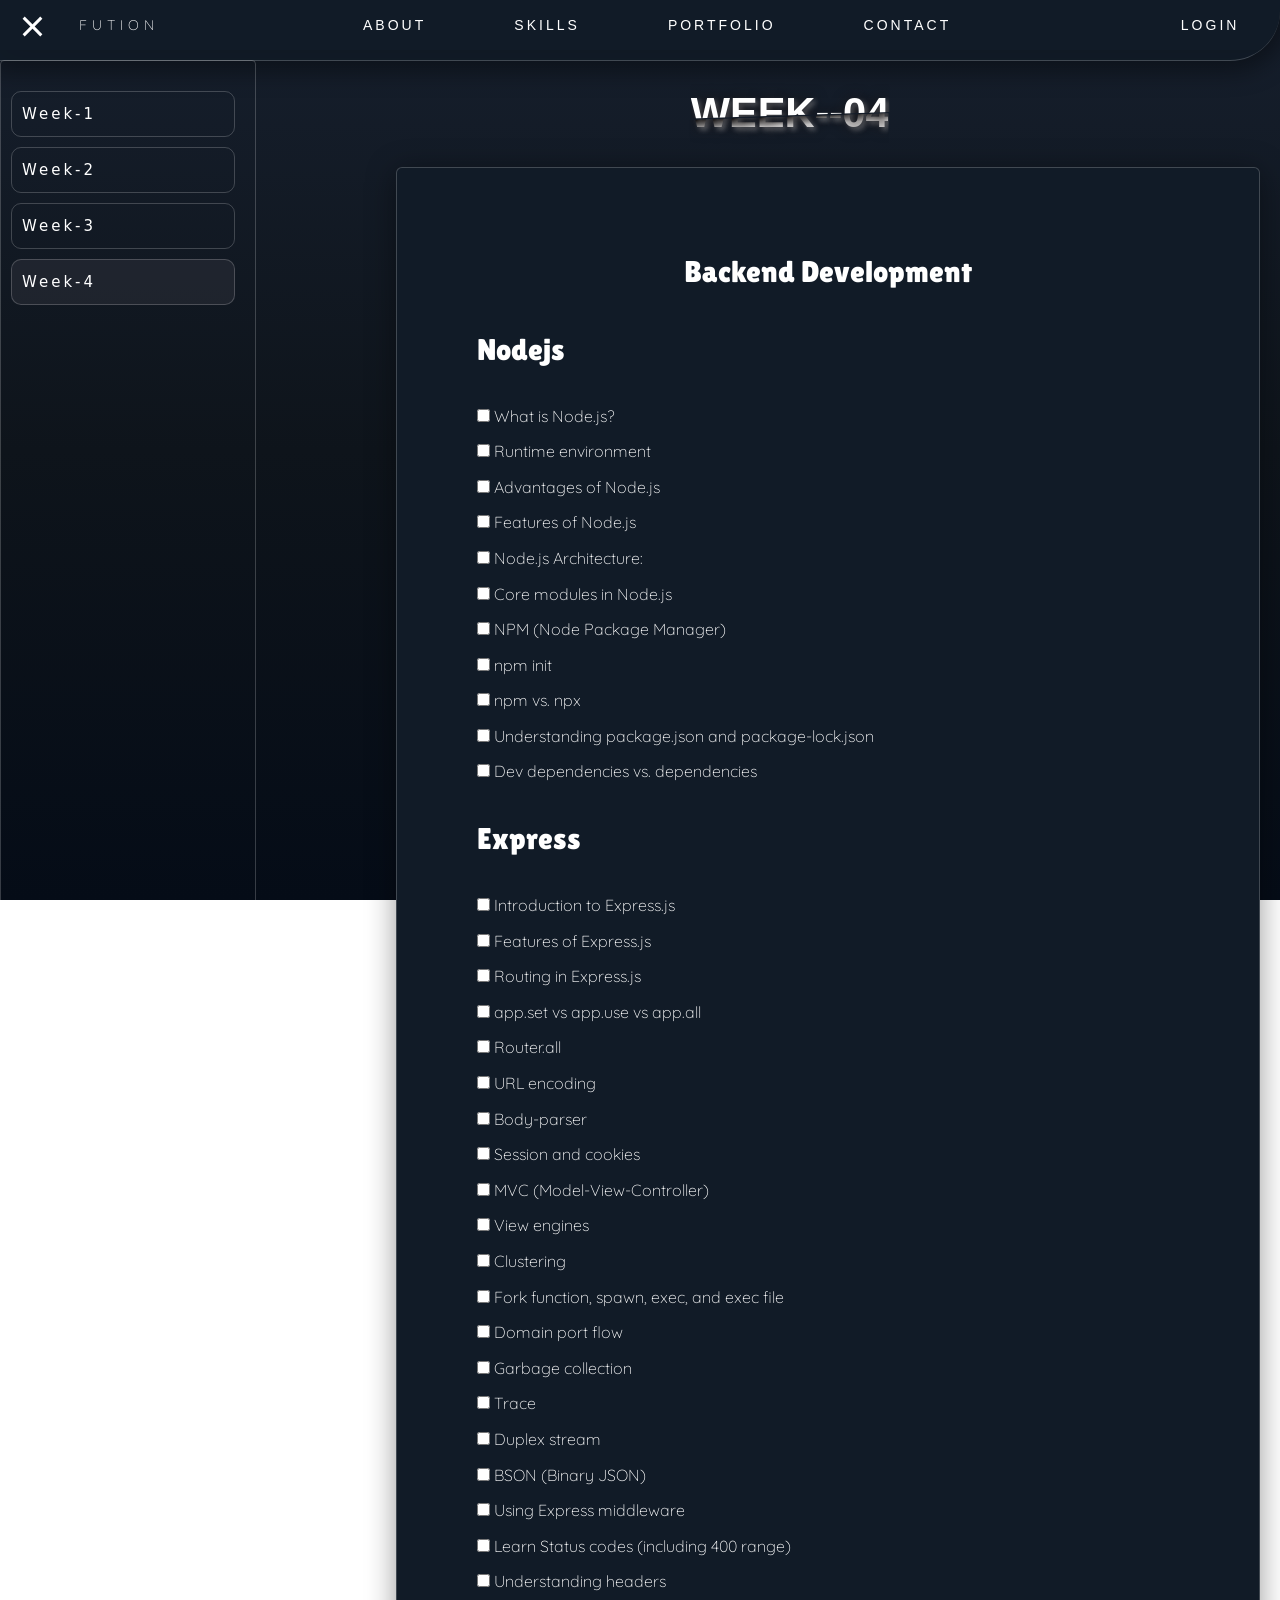
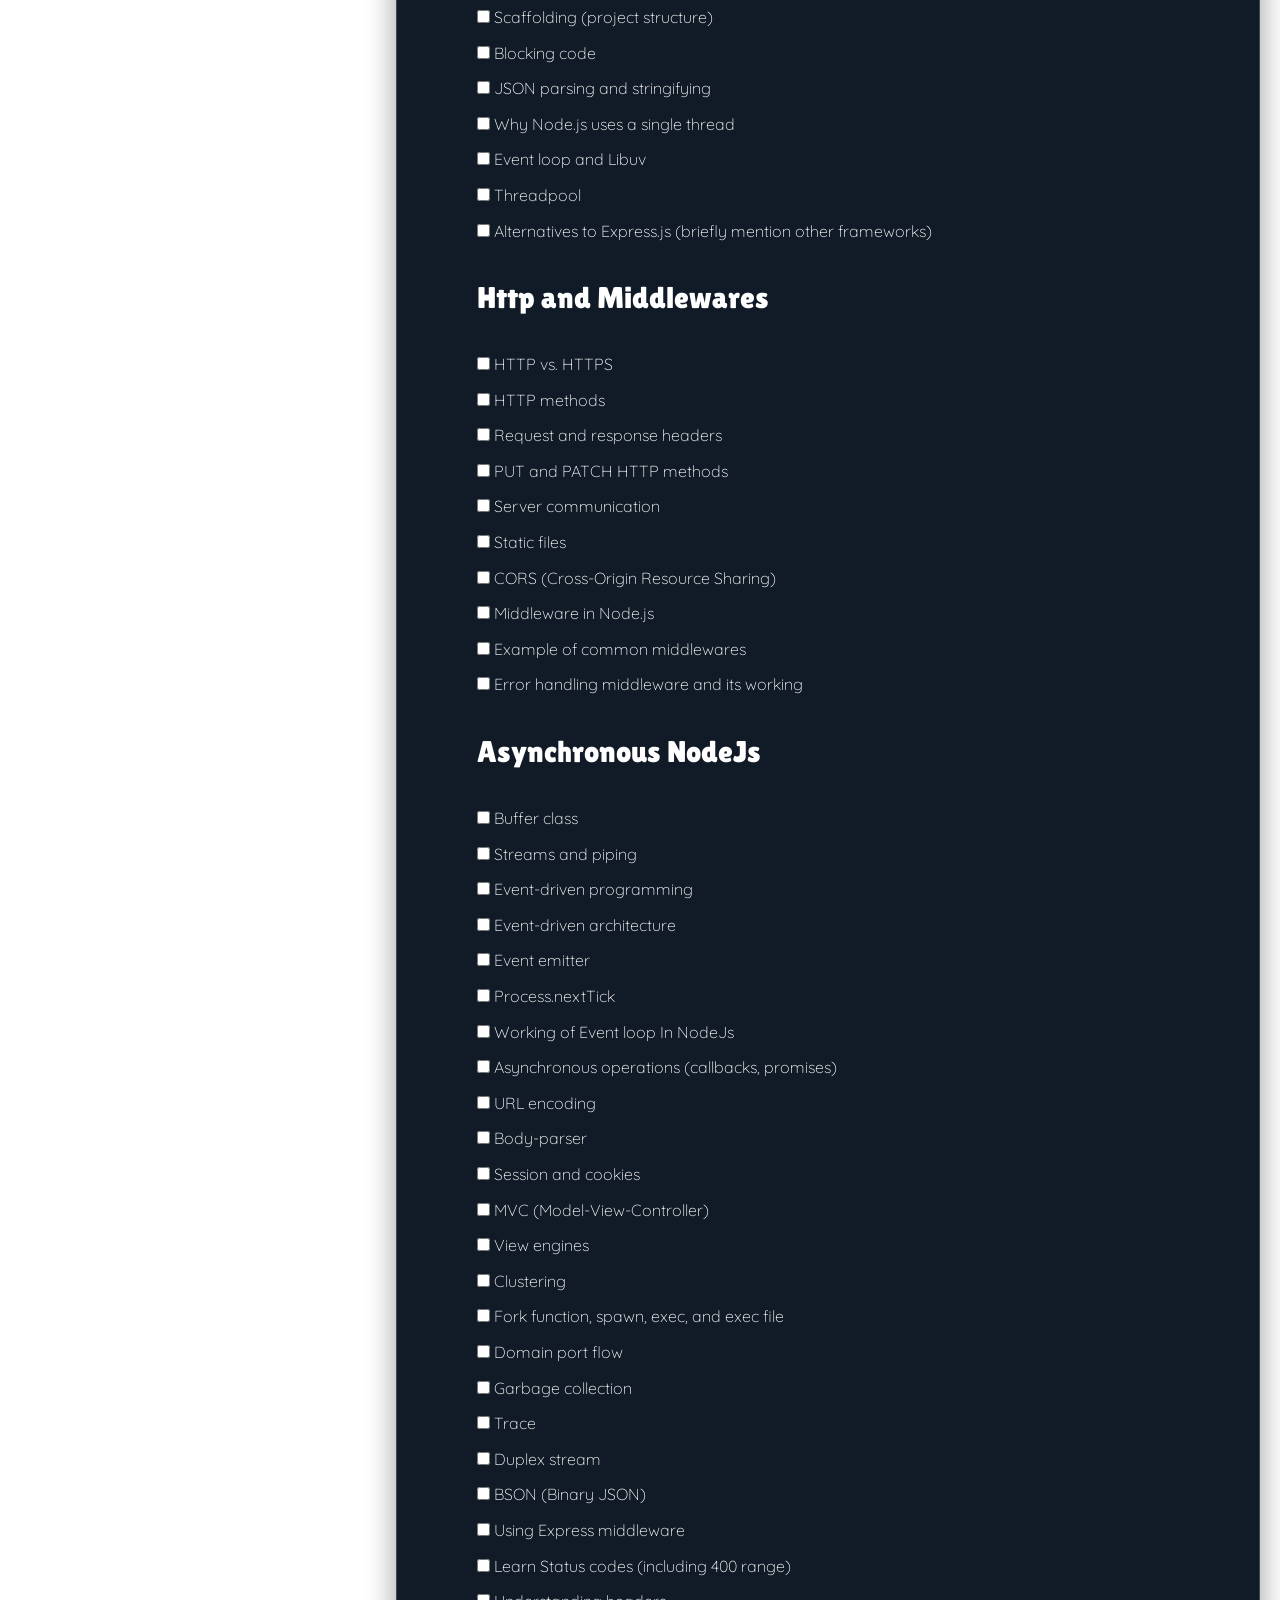
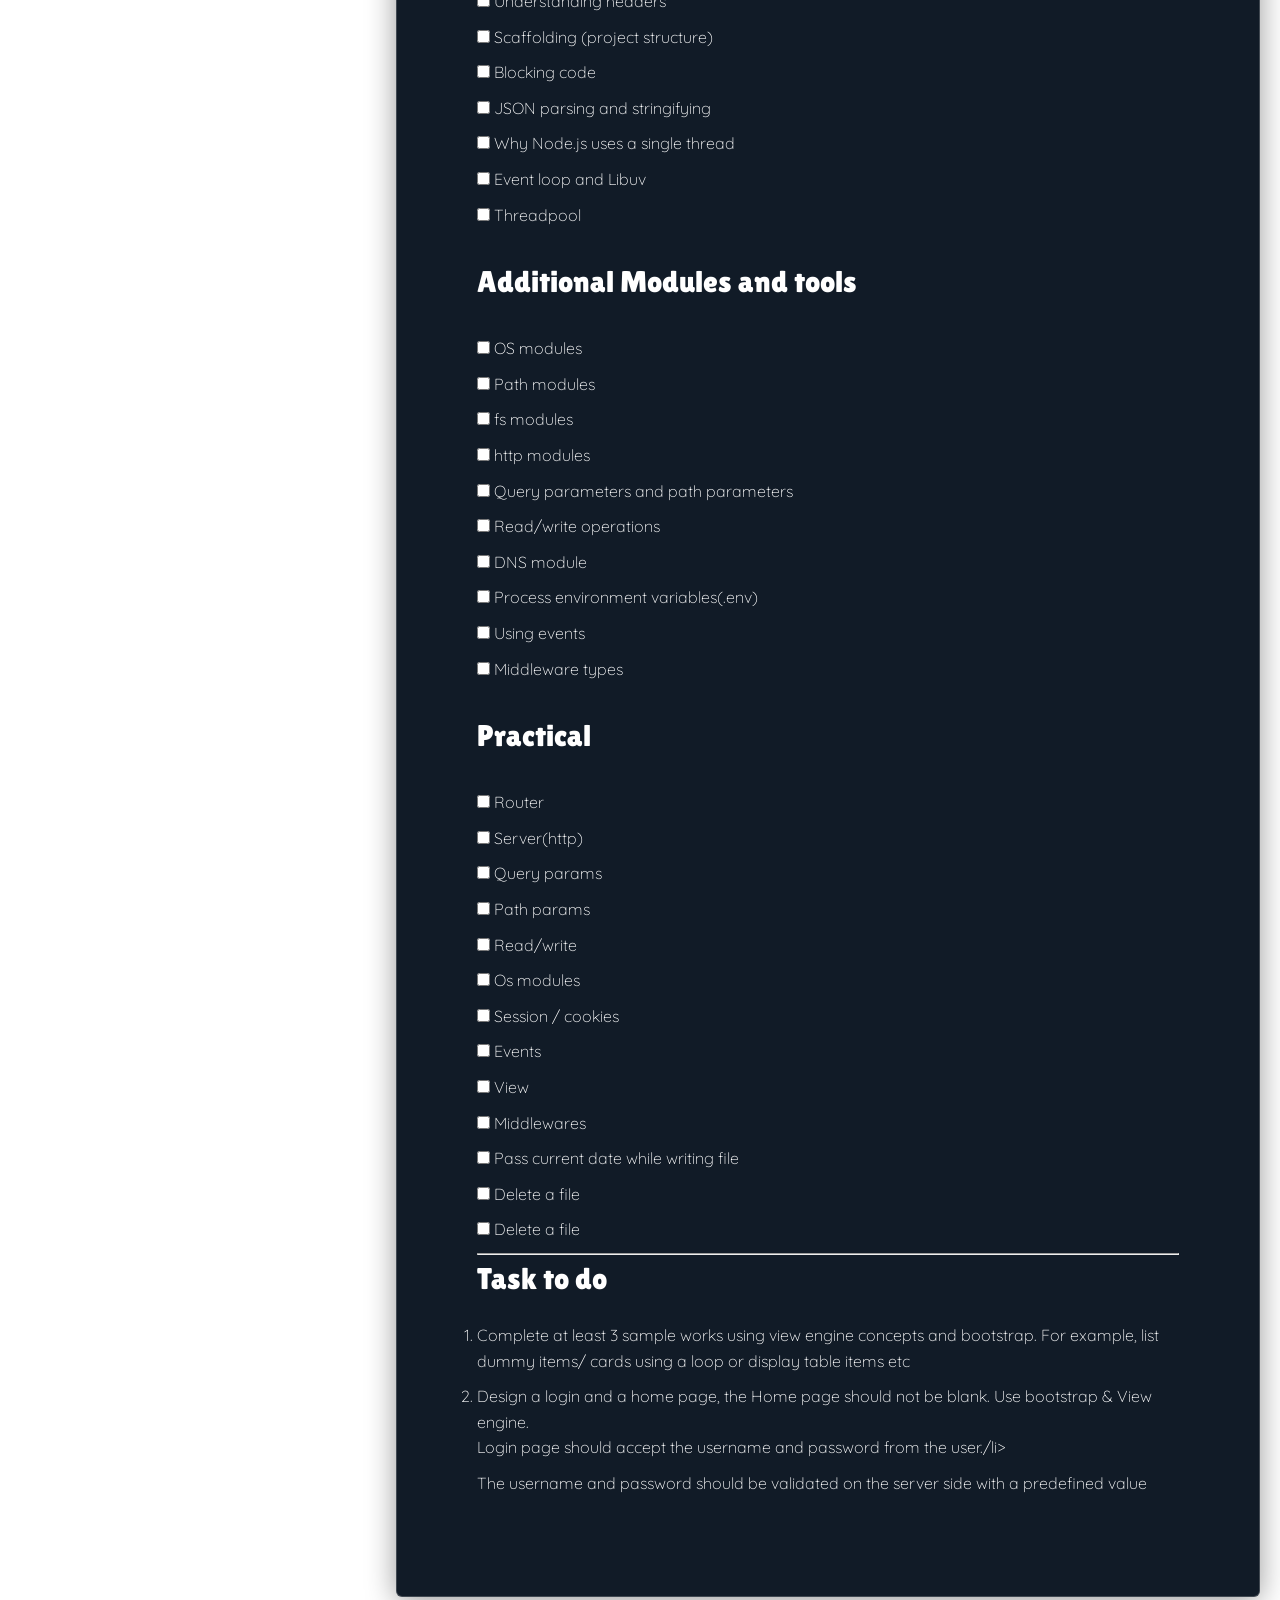
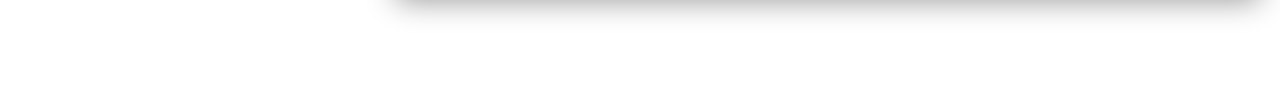
<file: week-4.html>
<!DOCTYPE html>
<html lang="en">

<head>
    <meta charset="UTF-8" />
    <meta name="viewport" content="width=device-width, initial-scale=1.0" />
    <title>Week-4</title>
    <link rel="stylesheet" href="style.css" />
    <link rel="stylesheet" href="nav.css" />
    <link rel="stylesheet" href="sidebar.css" />
    <style>
        .important:after {
            /* color: red;
            font-family: Verdana, Geneva, Tahoma, sans-serif; */
            content: "*";
            text-transform: uppercase;
            color: red;
            font-size: 18px;
            font-weight: 700;

        }

        .important {
            position: relative;
        }
    </style>
</head>



<body>
    <div class="nav-container is-active" tabindex="0">
        <div class="nav-toggle"></div>
        <nav class="nav-items">
            <a class="nav-item" href="index.html">Week-1</a>
            <a class="nav-item" href="week-2.html">Week-2</a>
            <a class="nav-item" href="week-3.html">Week-3</a>
            <a class="nav-item" href="week-4.html" id="current">Week-4</a>
            <!-- <a class="nav-item" href="#"></a> -->
        </nav>
    </div>
    <nav class="nav1">
        <ul>
            <li class="logo">
                <a href="#">fution<span class="mini"></span></a>
            </li>
            <li><a href="#">About</a></li>
            <li><a href="#">Skills</a></li>
            <li><a href="#">Portfolio</a></li>
            <li><a href="#">Contact</a></li>
            <li class="login"><a href="#">Login</a></li>
        </ul>
    </nav>
    <div class="main-wrapper"></div>
    <header>
        <section class="wrapper">
            <div class="top">WEEK--04</div>
            <div class="bottom" aria-hidden="true">WEEK--04</div>
        </section>
    </header>


    <article>
        <header class="header">
            <h1>Backend Development</h1>
        </header>

        <header class="header">
            <h2 style="margin: 30px 0;">Nodejs</h1>
        </header>
        <section>
            <ul>
                <li>
                    <input type="checkbox" />
                    <p>What is Node.js?</p>
                </li>
                <li>
                    <input type="checkbox" />
                    <p>Runtime environment</p>
                </li>
                <li>
                    <input type="checkbox" />
                    <p>Advantages of Node.js</p>
                </li>
                <li>
                    <input type="checkbox" />
                    <p>Features of Node.js</p>
                </li>
                <li>
                    <input type="checkbox" />
                    <p>Node.js Architecture:</p>
                </li>
                <li>
                    <input type="checkbox" />
                    <p>Core modules in Node.js</p>
                </li>
                <li>
                    <input type="checkbox" />
                    <p>NPM (Node Package Manager)</p>
                </li>
                <li>
                    <input type="checkbox" />
                    <p>npm init</p>
                </li>
                <li>
                    <input type="checkbox" />
                    <p>npm vs. npx</p>
                </li>
                <li>
                    <input type="checkbox" />
                    <p>Understanding package.json and package-lock.json</p>
                </li>
                <li>
                    <input type="checkbox" />
                    <p>Dev dependencies vs. dependencies</p>
                </li>
                <header class="header-small">
                    <h2 style="margin: 30px 0;">Express</h1>
                </header>
                <li>
                    <input type="checkbox" />
                    <p>Introduction to Express.js</p>
                </li>
                <li>
                    <input type="checkbox" />
                    <p>Features of Express.js</p>
                </li>
                <li>
                    <input type="checkbox" />
                    <p>Routing in Express.js</p>
                </li>
                <li>
                    <input type="checkbox" />
                    <p>app.set vs app.use vs app.all</p>
                </li>
                <li>
                    <input type="checkbox" />
                    <p>Router.all</p>
                </li>

                <li>
                    <input type="checkbox" />
                    <p>URL encoding</p>
                </li>
                <li>
                    <input type="checkbox" />
                    <p>Body-parser</p>
                </li>
                <li>
                    <input type="checkbox" />
                    <p>Session and cookies</p>
                </li>
                <li>
                    <input type="checkbox" />
                    <p>MVC (Model-View-Controller)</p>
                </li>
                <li>
                    <input type="checkbox" />
                    <p>View engines</p>
                </li>
                <li>
                    <input type="checkbox" />
                    <p>Clustering</p>
                </li>
                <li>
                    <input type="checkbox" />
                    <p>Fork function, spawn, exec, and exec file</p>
                </li>
                <li>
                    <input type="checkbox" />
                    <p>Domain port flow</p>
                </li>
                <li>
                    <input type="checkbox" />
                    <p>Garbage collection</p>
                </li>
                <li>
                    <input type="checkbox" />
                    <p>Trace</p>
                </li>
                <li>
                    <input type="checkbox" />
                    <p>Duplex stream</p>
                </li>
                <li>
                    <input type="checkbox" />
                    <p>BSON (Binary JSON)</p>
                </li>
                <li>
                    <input type="checkbox" />
                    <p>Using Express middleware</p>
                </li>
                <li>
                    <input type="checkbox" />
                    <p>Learn Status codes (including 400 range)</p>
                </li>
                <li>
                    <input type="checkbox" />
                    <p>Understanding headers</p>
                </li>
                <li>
                    <input type="checkbox" />
                    <p>Scaffolding (project structure)</p>
                </li>
                <li>
                    <input type="checkbox" />
                    <p>Blocking code</p>
                </li>
                <li>
                    <input type="checkbox" />
                    <p>JSON parsing and stringifying</p>
                </li>
                <li>
                    <input type="checkbox" />
                    <p>Why Node.js uses a single thread</p>
                </li>
                <li>
                    <input type="checkbox" />
                    <p>Event loop and Libuv</p>
                </li>
                <li>
                    <input type="checkbox" />
                    <p>Threadpool</p>
                </li>
                <li>
                    <input type="checkbox" />
                    <p>Alternatives to Express.js (briefly mention other frameworks)</p>
                </li>
                <header class="header-small">
                    <h2 style="margin: 30px 0;">Http and Middlewares</h1>
                </header>
                <li>
                    <input type="checkbox" />
                    <p>HTTP vs. HTTPS</p>
                </li>
                <li>
                    <input type="checkbox" />
                    <p>HTTP methods</p>
                </li>
                <li>
                    <input type="checkbox" />
                    <p>Request and response headers</p>
                </li>
                <li>
                    <input type="checkbox" />
                    <p>PUT and PATCH HTTP methods</p>
                </li>
                <li>
                    <input type="checkbox" />
                    <p>Server communication</p>
                </li>
                <li>
                    <input type="checkbox" />
                    <p>Static files</p>
                </li>
                <li>
                    <input type="checkbox" />
                    <p>CORS (Cross-Origin Resource Sharing)</p>
                </li>
                <li>
                    <input type="checkbox" />
                    <p>Middleware in Node.js</p>
                </li>
                <li>
                    <input type="checkbox" />
                    <p>Example of common middlewares</p>
                </li>
                <li>
                    <input type="checkbox" />
                    <p>Error handling middleware and its working</p>
                </li>
                <header class="header-small">
                    <h2 style="margin: 30px 0;">Asynchronous NodeJs</h2>
                </header>
                <li>
                    <input type="checkbox" />
                    <p>Buffer class</p>
                </li>
                <li>
                    <input type="checkbox" />
                    <p>Streams and piping</p>
                </li>
                <li>
                    <input type="checkbox" />
                    <p>Event-driven programming</p>
                </li>
                <li>
                    <input type="checkbox" />
                    <p>Event-driven architecture</p>
                </li>
                <li>
                    <input type="checkbox" />
                    <p>Event emitter</p>
                </li>
                <li>
                    <input type="checkbox" />
                    <p>Process.nextTick</p>
                </li>
                <li>
                    <input type="checkbox" />
                    <p>Working of Event loop In NodeJs</p>
                </li>
                <li>
                    <input type="checkbox" />
                    <p>Asynchronous operations (callbacks, promises)</p>
                </li>


                <li>
                    <input type="checkbox" />
                    <p>URL encoding</p>
                </li>
                <li>
                    <input type="checkbox" />
                    <p>Body-parser</p>
                </li>
                <li>
                    <input type="checkbox" />
                    <p>Session and cookies</p>
                </li>
                <li>
                    <input type="checkbox" />
                    <p>MVC (Model-View-Controller)</p>
                </li>
                <li>
                    <input type="checkbox" />
                    <p>View engines</p>
                </li>
                <li>
                    <input type="checkbox" />
                    <p>Clustering</p>
                </li>
                <li>
                    <input type="checkbox" />
                    <p>Fork function, spawn, exec, and exec file</p>
                </li>
                <li>
                    <input type="checkbox" />
                    <p>Domain port flow</p>
                </li>
                <li>
                    <input type="checkbox" />
                    <p>Garbage collection</p>
                </li>
                <li>
                    <input type="checkbox" />
                    <p>Trace</p>
                </li>
                <li>
                    <input type="checkbox" />
                    <p>Duplex stream</p>
                </li>
                <li>
                    <input type="checkbox" />
                    <p>BSON (Binary JSON)</p>
                </li>
                <li>
                    <input type="checkbox" />
                    <p>Using Express middleware</p>
                </li>
                <li>
                    <input type="checkbox" />
                    <p>Learn Status codes (including 400 range)</p>
                </li>
                <li>
                    <input type="checkbox" />
                    <p>Understanding headers</p>
                </li>
                <li>
                    <input type="checkbox" />
                    <p>Scaffolding (project structure)</p>
                </li>
                <li>
                    <input type="checkbox" />
                    <p>Blocking code</p>
                </li>
                <li>
                    <input type="checkbox" />
                    <p>JSON parsing and stringifying</p>
                </li>
                <li>
                    <input type="checkbox" />
                    <p>Why Node.js uses a single thread</p>
                </li>
                <li>
                    <input type="checkbox" />
                    <p>Event loop and Libuv</p>
                </li>
                <li>
                    <input type="checkbox" />
                    <p>Threadpool</p>
                </li>
                <header class="header-small">
                    <h2 style="margin: 30px 0;">Additional Modules and tools</h2>
                </header>
                <li>
                    <input type="checkbox" />
                    <p>OS modules</p>
                </li>
                <li>
                    <input type="checkbox" />
                    <p>Path modules</p>
                </li>
                <li>
                    <input type="checkbox" />
                    <p>fs modules</p>
                </li>
                <li>
                    <input type="checkbox" />
                    <p>http modules</p>
                </li>
                <li>
                    <input type="checkbox" />
                    <p>Query parameters and path parameters</p>
                </li>
                <li>
                    <input type="checkbox" />
                    <p>Read/write operations</p>
                </li>
                <li>
                    <input type="checkbox" />
                    <p>DNS module</p>
                </li>
                <li>
                    <input type="checkbox" />
                    <p>Process environment variables(.env)</p>
                </li>
                <li>
                    <input type="checkbox" />
                    <p>Using events</p>
                </li>
                <li>
                    <input type="checkbox" />
                    <p>Middleware types</p>
                </li>
                <header class="header-small">
                    <h2 style="margin: 30px 0;">Practical</h2>
                </header>
                <li>
                    <input type="checkbox" />
                    <p>Router
                    </p>
                </li>
                <li>
                    <input type="checkbox" />
                    <p>Server(http)
                    </p>
                </li>
                <li>
                    <input type="checkbox" />
                    <p>Query params
                    </p>
                </li>
                <li>
                    <input type="checkbox" />
                    <p>Path params
                    </p>
                </li>
                <li>
                    <input type="checkbox" />
                    <p>Read/write
                    </p>
                </li>
                <li>
                    <input type="checkbox" />
                    <p>Os modules
                    </p>
                </li>
                <li>
                    <input type="checkbox" />
                    <p>Session / cookies</p>
                </li>
                <li>
                    <input type="checkbox" />
                    <p>Events
                    </p>
                </li>
                <li>
                    <input type="checkbox" />
                    <p>View</p>
                </li>
                <li>
                    <input type="checkbox" />
                    <p>Middlewares</p>
                </li>
                <li>
                    <input type="checkbox" />
                    <p>Pass current date while writing file</p>
                </li>
                <li>
                    <input type="checkbox" />
                    <p> Delete a file</p>
                </li>
                <li>
                    <input type="checkbox" />
                    <p> Delete a file</p>
                </li>
            </ul>
        </section>
        <hr />
        <section class="instructions">
            <h2>Task to do</h2>
            <ol>
                <li>
                    <p>Complete at least 3 sample works using view engine concepts and bootstrap. For example, list
                        dummy items/ cards using a loop or display table items etc</p>
                </li>
                <li>
                    <p>
                        Design a login and a home page, the Home page should not be blank. Use bootstrap & View engine.
                    </p><br>
                    <ul>
                        <li>Login page should accept the username and password from the user./li>
                        <li>The username and password should be validated on the server side with a predefined value</li>
                    </ul>
                </li>
            </ol>
        </section>
    </article>




    <script>
        const nav = document.querySelector(".nav-container");

        if (nav) {
            const toggle = nav.querySelector(".nav-toggle");

            if (toggle) {
                toggle.addEventListener("click", () => {
                    if (nav.classList.contains("is-active")) {
                        nav.classList.remove("is-active");
                    } else {
                        nav.classList.add("is-active");
                    }
                });

                nav.addEventListener("blur", () => {
                    nav.classList.remove("is-active");
                });
            }
        }
    </script>
</body>

</html>
</file>
<file: style.css>
@import url("https://fonts.googleapis.com/css2?family=Quicksand:wght@300..700&family=Sevillana&display=swap");
@import url("https://fonts.googleapis.com/css2?family=Bebas+Neue&family=Quicksand:wght@300..700&family=Sedan+SC&family=Sevillana&display=swap");
@import url("https://fonts.googleapis.com/css2?family=Bebas+Neue&family=Lilita+One&family=Quicksand:wght@300..700&family=Sedan+SC&family=Sevillana&display=swap");

:root {
  --background-color: transparent;
  --text-color: rgb(255, 255, 255);
}

* {
  margin: 0;
  padding: 0;
  box-sizing: border-box;
}
body {
  font-family: "Quicksand", sans-serif;
  font-weight: 200;
  font-size: 18px;
  font-style: normal;
  /* background: url(Drawables/Images/body-updated.png); */
  /* background-color: hsl(219deg 100% 63% / 61%);
   */
  /* background-color: green; */
  background-attachment: fixed;
  background-size: cover;
  line-height: 1.6;
  padding-bottom: 100px;
  /* padding: 20px; */
  /* background:linear-gradient( rgb(16, 23, 35), rgb(13, 18, 24)); */
}

p {
  display: inline;
  .header {
    /* Header styles go here */
    width: 100%;
    height: 50px;
    background-color: rgb(255, 219, 175);
  }
}
.wrapper {
  display: grid;
  place-content: center;
  background-color: var(--background-color);
  min-height: 10vh;
  font-family: "Oswald", sans-serif;
  font-size: clamp(1.5rem, 1rem + 2vw, 15rem);
  font-weight: 600;
  text-transform: uppercase;
  color: var(--text-color);
}
.main-wrapper {
  width: 100%;
  height: 100vh;
  background: linear-gradient(rgb(22, 31, 45), rgb(14, 20, 27), rgb(5, 12, 23));
  position: fixed;
}

.wrapper > div {
  grid-area: 1/1/-1/-1;
  text-shadow: 1px 1px 14px #1b1616, 3px 3px 5px rgba(252, 252, 252, 0.377);
}
.top {
  z-index: 11;
  clip-path: polygon(0% 0%, 100% 0%, 100% 48%, 0% 58%);
  margin-top: 80px;
  margin-left: 300px;
}
.bottom {
  margin-left: 300px;
  clip-path: polygon(0% 60%, 100% 50%, 100% 100%, 0% 100%);
  color: transparent;
  background: -webkit-linear-gradient(177deg, black 53%, var(--text-color) 65%);
  background: linear-gradient(177deg, black 53%, var(--text-color) 65%);
  background-clip: text;
  -webkit-background-clip: text;
  transform: translateX(-0.02em);
  z-index: 11;
  margin-top: 80px;
}
a {
  color: rgb(154, 226, 255);
  text-decoration: none;
}
article {
  padding: 80px;
  max-width: 900px;
  /* width: 900px; */
  margin: 20px 20px 0 calc(38% - 90px);
  border-radius: 8px;
  color: white;
  font-size: 16px;
  /* glass here */
  background: hsl(214, 39%, 11%);
  border-radius: 6px;
  box-shadow: 0 4px 30px rgba(0, 0, 0, 0.4);
  backdrop-filter: blur(1px);
  -webkit-backdrop-filter: blur(6.3px);
  border: 1px solid rgb(255, 255, 255, 0.2);

  /* box s.hadow */

  /* box-shadow: 0px 3px 150px -80px var(--text-color); */
}
@media (max-width: 767px) {
  article {
    padding: 30px;
    margin: 30px;
  }

  .top,
  .bottom {
    margin-left: 0;
  }
  .logo {
    transform: translateX(20px);
  }
  .nav1 {
    font-size: 12px;
    height: 50px;
  }
  .nav-container .nav-toggle {
    width: 20px;
  }
}
header > h1 {
  text-align: center;
  font-family: "Lilita One", sans-serif;
  font-weight: 100;
}

h1,
h2 {
  font-family: "Lilita One", sans-serif;
  font-weight: 100;
  font-size: 30px;
  color: rgb(255, 255, 255);
}

.reciepe-log {
  max-width: 100%;
  height: auto;
  border-radius: 8px;
}
.ingredients ul,
.instructions ol {
  margin: 20px 0;
}
li {
  margin-bottom: 10px;
}
footer {
  text-align: center;
  margin-top: 20px;
  padding-top: 20px;
  border-top: 1px solid#ddd;
}
section ul {
  list-style-type: none;
}

input[type="checkbox"]:checked + p {
  transition: all 0.1s ease-in;
  text-decoration: line-through;
  opacity: 0.3;
  color: grey;
}
input[type="checkbox"]:hover {
  cursor: pointer;
  /* -webkit-box-direction: reverse; */
}
.test {
  display: none;
}
.html-code {
  background-color: rgb(17, 23, 31);
  border: 1px solid grey;
  border-radius: 10px;
  padding: 10px;
  margin-top: 10px;
}
.img {
  color: rgb(212, 212, 255);
}
.src {
  color: rgb(255, 0, 43);
}
.img-name {
  color: green;
}
</file>
<file: nav.css>
@import url("https://fonts.googleapis.com/css2?family=Quicksand:wght@300..700&family=Sevillana&display=swap");
@import url("https://fonts.googleapis.com/css2?family=Bebas+Neue&family=Quicksand:wght@300..700&family=Sedan+SC&family=Sevillana&display=swap");
@import url("https://fonts.googleapis.com/css2?family=Bebas+Neue&family=Lilita+One&family=Quicksand:wght@300..700&family=Sedan+SC&family=Sevillana&display=swap");

* {
  box-sizing: border-box;
  margin: 0;
  padding: 0;
  /* transition-duration: 0.5s; */
}

.logo {
  float: left;
  margin-left: 5%;
  line-height: 50px;
  font-size: 1em;
  font-family: "Quicksand", sans-serif;
  letter-spacing: 5px;
  word-spacing: 8px;
}

.nav1 {
  border-radius: 0 0 50px 0;
  background: hsl(214, 39%, 11%);
  box-shadow: 0 0 25px 10px rgba(0, 0, 0, 0.4);
  overflow: hidden;
  font-family: "Orbitron", sans-serif;
  font-size: 14px;
  font-weight: 100;
  letter-spacing: 3px;
  position: fixed;
  right: 0;
  left: 0;
  top: 0;
  z-index: 12;
  border-bottom: 1px solid rgb(255, 255, 255, 0.2);
}

.nav-1:hover {
  border-bottom: 2px solid rgb(19, 56, 223);
  box-shadow: 0 0 20px rgba(12, 83, 236, 0.5);
}

.nav1:hover li a {
  /* color: rgb(5, 113, 255); */
  text-shadow: 0 0 10px rgba(0, 81, 255, 0.8);
}

.nav1 ul {
  text-align: center;
  height: 50px;
  box-shadow: 0 4px 30px rgba(0, 0, 0, 0.1);
  /* backdrop-filter: blur(9.3px); */
  /* background: linear-gradient(to top, rgba(255, 255, 255, 0.025), rgb(0, 0, 0)); */
}
.nav .mini {
  font-family: "Lilita One", sans-serif;
}

.nav1 ul li {
  display: inline-block;
}

.nav1 ul li:not(:first-child) {
  padding: 0 2%;
}

.nav1 ul li:not(:first-child):hover a {
  position: relative;
  color: rgba(255, 255, 255, 0.9);
}

.nav1 ul li a {
  text-decoration: none;
  line-height: 50px;
  text-transform: uppercase;
  padding: 5px 15px;
  color: white;
  transition: all 0.2s;
}

.nav1 ul li:not(:first-child) a:hover {
  /* border: 1px 2px solid rgb(7, 73, 255); */
  /* background: rgba(0, 72, 255, 0.19);
  box-shadow: 0 0 5px 1px rgb(0, 34, 129);
  padding-bottom: 10px; */
  border: 1px solid rgba(255, 255, 255, 0.153);
  padding: 15px;
  margin: -1px;

  /* color: black; */
}
li.login,
li.sigup {
  float: right;
}
</file>
<file: footer.css>
@import url("https://fonts.googleapis.com/css2?family=Quicksand:wght@300..700&family=Sevillana&display=swap");
@import url("https://fonts.googleapis.com/css2?family=Bebas+Neue&family=Quicksand:wght@300..700&family=Sedan+SC&family=Sevillana&display=swap");
@import url("https://fonts.googleapis.com/css2?family=Bebas+Neue&family=Lilita+One&family=Quicksand:wght@300..700&family=Sedan+SC&family=Sevillana&display=swap");

.footer-body {
  z-index: 15;
  padding: 0;
  margin: 0;
  display: flex;
  flex-direction: column;
}

footer {
  z-index: 15;
  width: 100%;
  background-color: rgba(0, 0, 0, 0.01);
  color: white;
  text-align: center;
  padding: 20px 20px 10px 20px;
  display: flex;
  flex-direction: column;
  justify-content: center;
  align-items: center;
  font-family: "Orbitron", sans-serif;
  font-weight: 100;
}

.upper-section {
  width: 100%;
  padding: 20px;
  display: flex;
  justify-content: space-around;
  align-items: center;
}

.column {
  margin: 10px;
  text-align: left;
}

.neon-underline {
  position: relative; /* Enable positioning for the underline */
  text-decoration: none; /* Remove default underline */
}

.neon-underline::after {
  content: "";
  position: absolute;
  bottom: -5px; /* Adjust for desired underline thickness */
  left: 0;
  width: 100%;
  height: 1px; /* Adjust height as needed */
  background: linear-gradient(
    to right,
    rgb(0, 0, 0) 0%,
    rgb(255, 145, 0) 25%,
    rgb(217, 0, 255) 75%,
    rgb(246, 191, 255) 100%
  );
  /* Adjust colors to your preference */
  box-shadow: 0 0 5px hotpink, /* Inner glow */ 0 0 10px rgb(255, 145, 0),
    /* Middle glow */ 0 0 15px rgb(217, 0, 255); /* Outer glow */
}

.logo-img {
  display: block;
  width: 150px;
}

.footer-header {
  margin-bottom: 16px;
}

.column ul {
  list-style: none;
  padding: 0;
  margin: 0;
}

.column li {
  margin-top: 10px;
}

.column a {
  color: white;
  text-decoration: none;
  transition: all 0.3s ease;
}

.column a:hover {
  font-weight: bold;
}

.column i {
  width: 12px;
  margin-right: 8px;
}

.lower-section {
  width: 100%;
  border-top: 1px solid white;
  margin-top: 10px;
  padding-top: 10px;
}

.lower-section p {
  font-size: 14px;
}

@media (max-width: 768px) {
  article {
    padding: 50px;
  }
  .top {
    font-size: 39px;
  }
  .bottom {
    font-size: 39px;
  }
  .upper-section {
    flex-direction: column;
    justify-content: center;
  }

  .column {
    width: 100%;
    font-size: 15px;
    height: 130px;
  }

  .column ul li,
  h3,
  img {
    text-align: center;
    margin: 0 auto;
  }

  .logo-img {
    margin: 20px auto;
    width: 100px;
  }

  .neon-underline::after {
    width: 24vw;
    left: calc(50% - 12vw);
  }
}
</file>
<file: sidebar.css>
.nav-container {
  position: relative;
  /* display: inline-block; */
  max-width: 40px;
  max-height: 40px;
  /* overflow: visible; */
  font-size: 15px;
  outline: none;
  /* transform: translate(-645px); */
  z-index: 1000;
}
.nav-container.is-active .nav-toggle:before,
.nav-container.is-active .nav-toggle:after {
  box-shadow: none;
}
.nav-container.is-active .nav-toggle:before {
  transform: rotate(-45deg);
}
.nav-container.is-active .nav-toggle:after {
  transform: rotate(45deg);
}
.nav-container.is-active .nav-items {
  transform: translate(0, 0);
}
.nav-container .nav-toggle {
  position: relative;
  position: fixed;
  width: 30px;
  /* background-color: white; */
  height: 10px;
  margin: 10px;
  top: 0;
  /* margin-left: 30px; */
  z-index: 2;
}
.nav-container .nav-toggle:hover {
  cursor: pointer;
}
.nav-container .nav-toggle:before,
.nav-container .nav-toggle:after {
  content: "";
  position: fixed;
  top: 25px;
  left: 20px;
  transform: translate(0, 0);
  width: 25px;
  height: 3px;
  background: rgb(255, 255, 255);
  transition: transform 0.3s ease, box-shadow 0.3s ease;
}
.nav-container .nav-toggle:before {
  box-shadow: 0 13.3333333333px 0 0 rgb(255, 255, 255);
}
.nav-container .nav-toggle:after {
  box-shadow: 0 -13.3333333333px 0 0 rgb(255, 255, 255);
}
.nav-container .nav-items {
  position: fixed;
  top: 60px;
  left: 0;
  min-width: 250px;
  width: 20vw;
  /* width: 100vw; */
  height: 100vh;
  z-index: 1;
  padding: 30px 20px 20px 10px;
  transition: transform 0.3s ease;
  transform: translate(calc(-100% - 50px), 0);
  /* background: no-repeat linear-gradient(#000000e7, #011d9660 20%, #000000 75%); */
  display: grid;

  grid-template-columns: 1fr;
  grid-gap: 10px 0;
  border-radius: 4px;
  align-content: start;
  border: 1px solid rgb(255, 255, 255, 0.2);

  /* box-shadow: 0 0 30px rgba(255, 255, 255, 0.397); */
  /* box-shadow: 0 0 50px rgba(0, 0, 0, 0.3); */
}

.nav-container .nav-items .nav-item {
  /* background: no-repeat linear-gradient(#2d429ce7, #564ca464 20%, #00030f 75%); */
  padding: 10px;
  transition: background-color 0.2s ease;
  border-radius: 10px;
  border: 1px solid rgb(255, 255, 255, 0.2);
  color: white;
  font-weight: 200;
  font-family: system-ui, -apple-system, BlinkMacSystemFont, "Segoe UI";
  letter-spacing: 3px;
}
.nav-container .nav-items .nav-item:hover {
  cursor: pointer;
  background-color: rgba(69, 73, 86, 0.46);
}
#current {
  /* background: no-repeat linear-gradient(#ffffff5c, #807ba564 20%, #000000 75%); */
  background-color: rgba(49, 52, 62, 0.46);
  color: rgb(255, 255, 255);
  /* box-shadow: 0 0 9px rgba(255, 255, 255, 0.5); */
}
</file>
